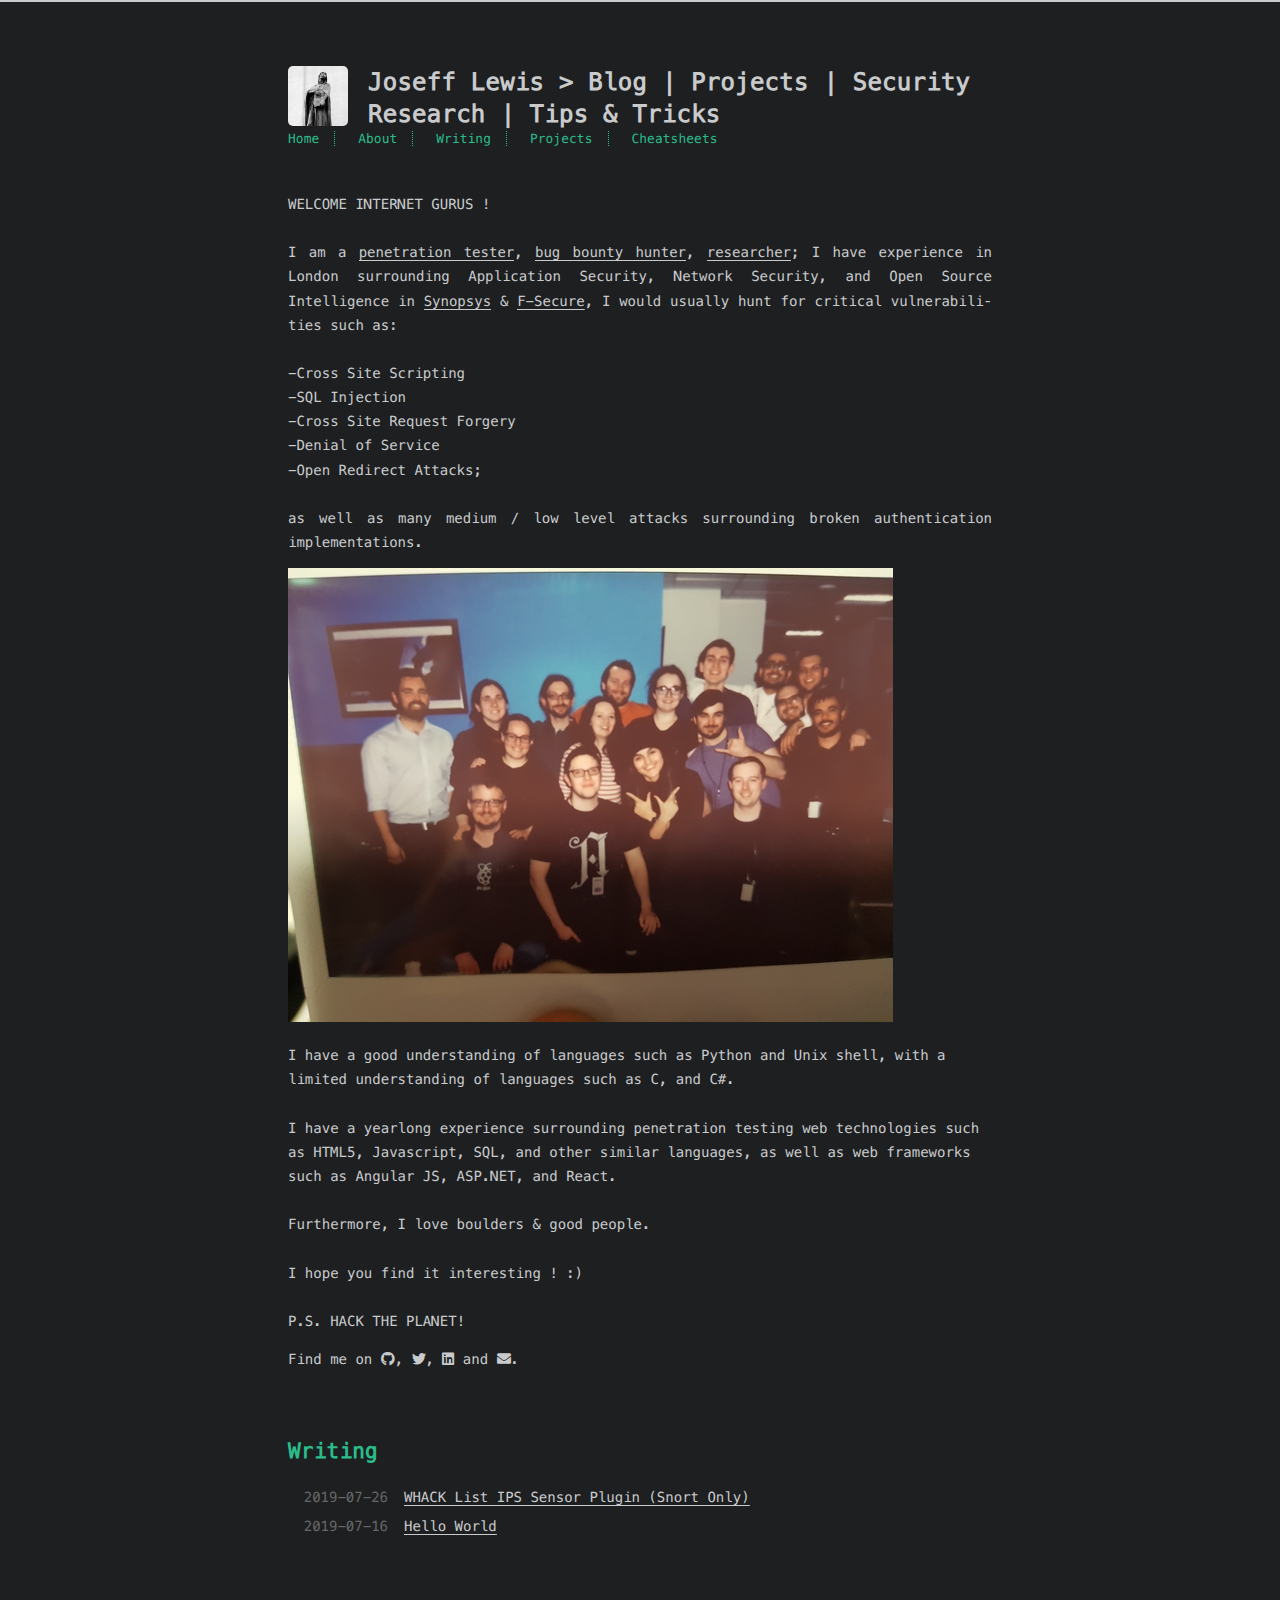
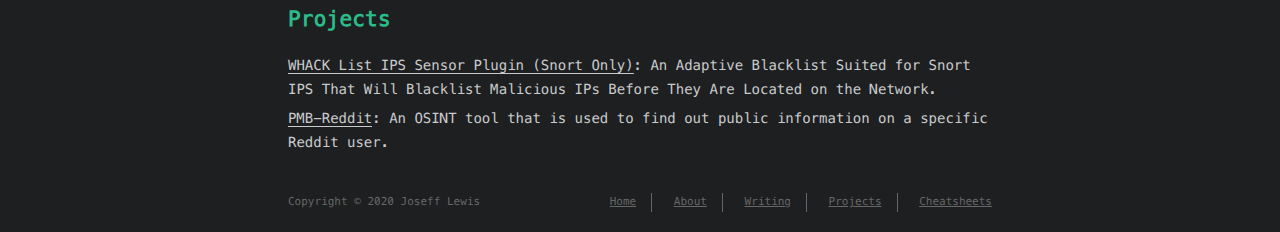
<file: index.html>
<!DOCTYPE html>
<html lang=en>
<head><meta name="generator" content="Hexo 3.9.0">
    <!-- so meta -->
    <meta charset="utf-8">
    <meta http-equiv="X-UA-Compatible" content="IE=edge">
    <meta name="HandheldFriendly" content="True">
    <meta name="viewport" content="width=device-width, initial-scale=1, maximum-scale=1">
    <meta name="description" content="WELCOME INTERNET GURUS !I am a [penetration tester](https://www.linkedin.com/in/joseff-l-447361109/), [bug bounty hunter](https://hackerone.com/myth0s), [researcher](https://github.com/V3ritas1337); I">
<meta property="og:type" content="website">
<meta property="og:title" content="Joseff Lewis &gt; Blog | Projects | Security Research | Tips &amp; Tricks">
<meta property="og:url" content="http://yoursite.com/index.html">
<meta property="og:site_name" content="Joseff Lewis &gt; Blog | Projects | Security Research | Tips &amp; Tricks">
<meta property="og:description" content="WELCOME INTERNET GURUS !I am a [penetration tester](https://www.linkedin.com/in/joseff-l-447361109/), [bug bounty hunter](https://hackerone.com/myth0s), [researcher](https://github.com/V3ritas1337); I">
<meta property="og:locale" content="en">
<meta name="twitter:card" content="summary">
<meta name="twitter:title" content="Joseff Lewis &gt; Blog | Projects | Security Research | Tips &amp; Tricks">
<meta name="twitter:description" content="WELCOME INTERNET GURUS !I am a [penetration tester](https://www.linkedin.com/in/joseff-l-447361109/), [bug bounty hunter](https://hackerone.com/myth0s), [researcher](https://github.com/V3ritas1337); I">
    
    
        
          
              <link rel="shortcut icon" href="/images/favicon.ico">
          
        
        
          
            <link rel="icon" type="image/png" href="/images/favicon-192x192.png" sizes="192x192">
          
        
        
          
            <link rel="apple-touch-icon" sizes="180x180" href="/images/apple-touch-icon.png">
          
        
    
    <!-- title -->
    <title>Joseff Lewis &gt; Blog | Projects | Security Research | Tips &amp; Tricks</title>
    <!-- styles -->
    <link rel="stylesheet" href="/css/style.css">
    <!-- persian styles -->
    
      <link rel="stylesheet" href="/css/rtl.css">
    
    <!-- rss -->
    
    
</head>

<body class="max-width mx-auto px3 ltr">
    
    <div class="content index py4">
        
          <header id="header">
  <a href="/">
  
    
      <div id="logo" style="background-image: url(/images/v3ritas.png);"></div>
    
  
    <div id="title">
      <h1>Joseff Lewis &gt; Blog | Projects | Security Research | Tips &amp; Tricks</h1>
    </div>
  </a>
  <div id="nav">
    <ul>
      <li class="icon">
        <a href="#"><i class="fas fa-bars fa-2x"></i></a>
      </li>
       
        <li><a href="/">Home</a></li>
       
        <li><a href="/about/">About</a></li>
       
        <li><a href="/archives/">Writing</a></li>
       
        <li><a href="/projects/">Projects</a></li>
       
        <li><a href="/cs/">Cheatsheets</a></li>
      
    </ul>
  </div>
</header>

        
        <section id="about">
  
    <p>WELCOME INTERNET GURUS !<br><br>I am a <a href="https://www.linkedin.com/in/joseff-l-447361109/">penetration tester</a>, <a href="https://hackerone.com/myth0s">bug bounty hunter</a>, <a href="https://github.com/V3ritas1337">researcher</a>; I have experience in London surrounding Application Security, Network Security, and Open Source Intelligence in <a href="https://www.synopsys.com/">Synopsys</a> &amp; <a href="www.f-secure.com">F-Secure</a>, I would usually hunt for critical vulnerabilities such as:<br><br> -Cross Site Scripting<br> -SQL Injection<br> -Cross Site Request Forgery<br> -Denial of Service<br> -Open Redirect Attacks;<br><br> as well as many medium / low level attacks surrounding broken authentication implementations. <p><img src="/images/resize.png" alt="Synopsys"></p> I have a good understanding of languages such as Python and Unix shell, with a limited understanding of languages such as C, and C#. <br><br>I have a yearlong experience surrounding penetration testing web technologies such as HTML5, Javascript, SQL, and other similar languages, as well as web frameworks such as Angular JS, ASP.NET, and React. <br><br>Furthermore, I love boulders &amp; good people.<br><br> I hope you find it interesting ! :) <br><br>P.S. HACK THE PLANET!</p>

  
  
    <p>
      Find me on
      
      
      
        
          <a class="icon" target="_blank" href="https://github.com/V3ritas1337">
            <i class="fab fa-github"></i><!--
      ---></a><!--
    ---><!--
    --->, 
        
      
        
          <a class="icon" target="_blank" href="https://twitter.com/v3ritas1337">
            <i class="fab fa-twitter"></i><!--
      ---></a><!--
    ---><!--
    --->, 
        
      
        
          <a class="icon" target="_blank" href="https://www.linkedin.com/in/joseff-l-447361109/">
            <i class="fab fa-linkedin"></i><!--
      ---></a><!--
    ---><!--
    ---> and 
        
      
        
          <a class="icon" target="_blank" href="/verit4s1337@protonmail.com">
            <i class="fas fa-envelope"></i><!--
      ---></a><!--
      ---><!--
    --->.
        
      
    </p>
  
</section>

<section id="writing">
  <span class="h1"><a href="/archives">Writing</a></span>
  
  <ul class="post-list">
    
    
      
    
    
      <li class="post-item">
        
    <div class="meta">
      
        
          <time datetime="2019-07-26T01:15:20.000Z" itemprop="datePublished">2019-07-26</time>
        
      
    </div>


        <span>
    
        <a class="" href="/2019/07/26/WHACK-List-IPS-Sensor-Plugin-Snort-Only/">WHACK List IPS Sensor Plugin (Snort Only)</a>
    


</span>
      </li>
    
      <li class="post-item">
        
    <div class="meta">
      
        
          <time datetime="2019-07-16T03:02:14.432Z" itemprop="datePublished">2019-07-16</time>
        
      
    </div>


        <span>
    
        <a class="" href="/2019/07/16/hello-world/">Hello World</a>
    


</span>
      </li>
    
  </ul>
  
    

  
</section>


<section id="projects">
  <span class="h1"><a href="/projects/">Projects</a></span>
  <ul class="project-list">
    
      <li class="project-item">
        <a href="https://google.co.uk">WHACK List IPS Sensor Plugin (Snort Only)</a>: <p>An Adaptive Blacklist Suited for Snort IPS That Will Blacklist Malicious IPs Before They Are Located on the Network.</p>

      </li>
    
      <li class="project-item">
        <a href="https://google.co.uk">PMB-Reddit</a>: <p>An OSINT tool that is used to find out public information on a specific Reddit user.</p>

      </li>
    
  </ul>
</section>


        
        <footer id="footer">
  <div class="footer-left">
    Copyright &copy; 2020 Joseff Lewis
  </div>
  <div class="footer-right">
    <nav>
      <ul>
         
          <li><a href="/">Home</a></li>
         
          <li><a href="/about/">About</a></li>
         
          <li><a href="/archives/">Writing</a></li>
         
          <li><a href="/projects/">Projects</a></li>
         
          <li><a href="/cs/">Cheatsheets</a></li>
        
      </ul>
    </nav>
  </div>
</footer>

    </div>
    <!-- styles -->
<link rel="stylesheet" href="/lib/font-awesome/css/all.min.css">
<link rel="stylesheet" href="/lib/justified-gallery/css/justifiedGallery.min.css">

    <!-- jquery -->
<script src="/lib/jquery/jquery.min.js"></script>
<script src="/lib/justified-gallery/js/jquery.justifiedGallery.min.js"></script>
<script src="/js/main.js"></script>
<!-- search -->

<!-- Google Analytics -->

<!-- Baidu Analytics -->

<!-- Disqus Comments -->


</body>
</html>
</file>
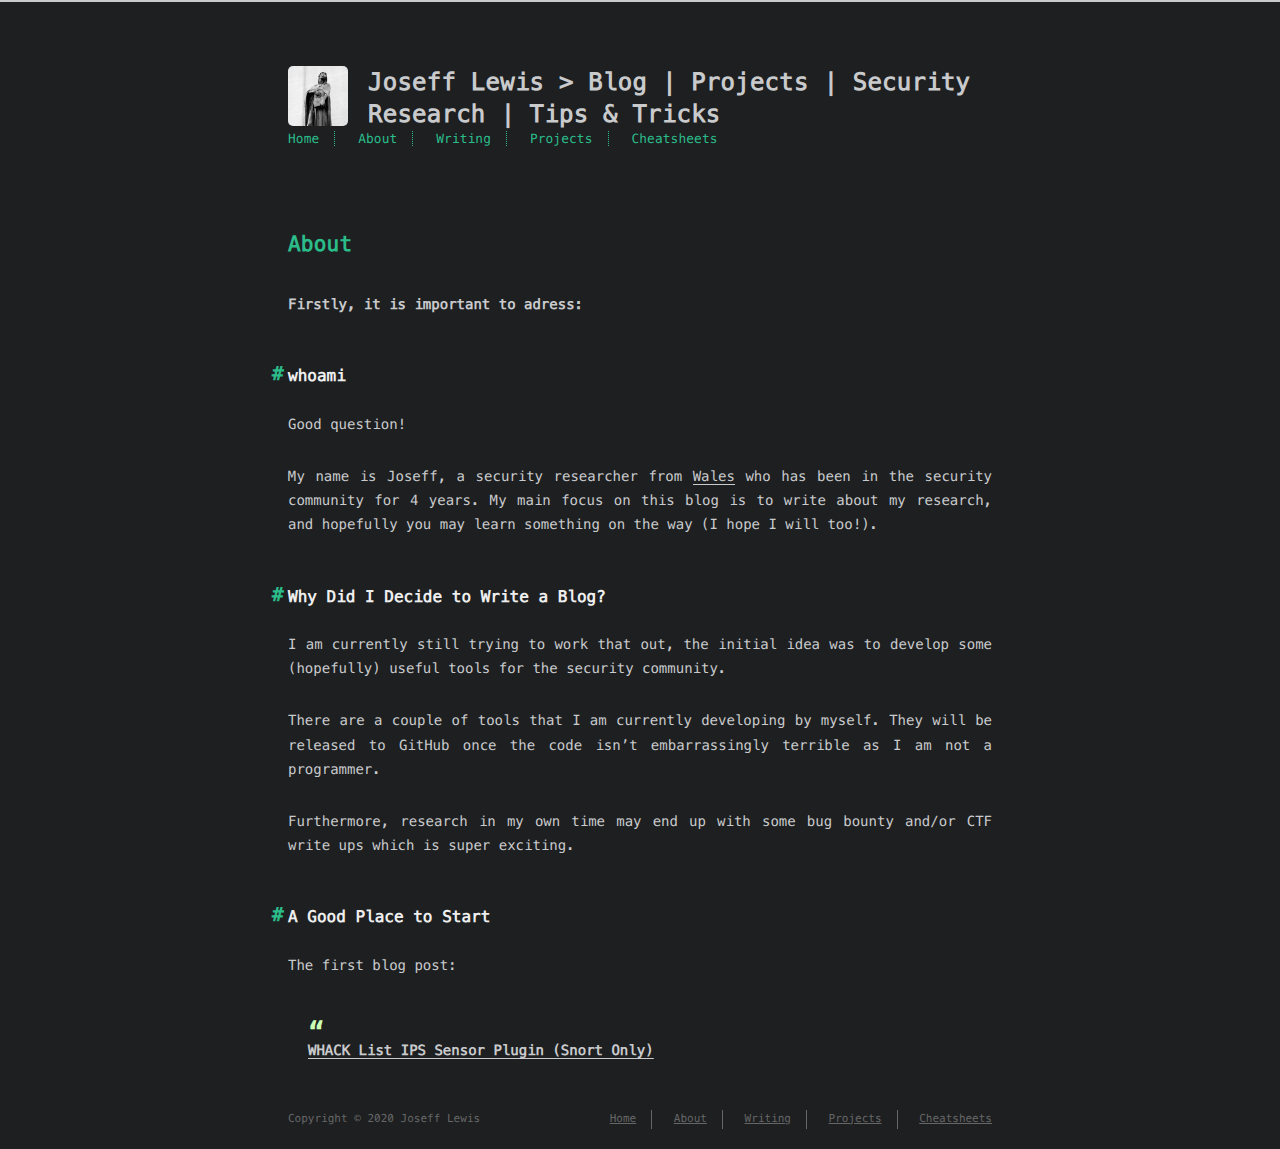
<file: about/index.html>
<!DOCTYPE html>
<html lang=en>
<head><meta name="generator" content="Hexo 3.9.0">
    <!-- so meta -->
    <meta charset="utf-8">
    <meta http-equiv="X-UA-Compatible" content="IE=edge">
    <meta name="HandheldFriendly" content="True">
    <meta name="viewport" content="width=device-width, initial-scale=1, maximum-scale=1">
    <meta name="description" content="AboutFirstly, it is important to adress: whoamiGood question! My name is Joseff, a security researcher from Wales who has been in the security community for 4 years. My main focus on this blog is to w">
<meta property="og:type" content="website">
<meta property="og:title" content="about">
<meta property="og:url" content="http://yoursite.com/about/index.html">
<meta property="og:site_name" content="Joseff Lewis &gt; Blog | Projects | Security Research | Tips &amp; Tricks">
<meta property="og:description" content="AboutFirstly, it is important to adress: whoamiGood question! My name is Joseff, a security researcher from Wales who has been in the security community for 4 years. My main focus on this blog is to w">
<meta property="og:locale" content="en">
<meta property="og:updated_time" content="2020-01-29T16:04:31.114Z">
<meta name="twitter:card" content="summary">
<meta name="twitter:title" content="about">
<meta name="twitter:description" content="AboutFirstly, it is important to adress: whoamiGood question! My name is Joseff, a security researcher from Wales who has been in the security community for 4 years. My main focus on this blog is to w">
    
    
        
          
              <link rel="shortcut icon" href="/images/favicon.ico">
          
        
        
          
            <link rel="icon" type="image/png" href="/images/favicon-192x192.png" sizes="192x192">
          
        
        
          
            <link rel="apple-touch-icon" sizes="180x180" href="/images/apple-touch-icon.png">
          
        
    
    <!-- title -->
    <title>about</title>
    <!-- styles -->
    <link rel="stylesheet" href="/css/style.css">
    <!-- persian styles -->
    
      <link rel="stylesheet" href="/css/rtl.css">
    
    <!-- rss -->
    
    
</head>

<body class="max-width mx-auto px3 ltr">
    
    <div class="content index py4">
        
          <header id="header">
  <a href="/">
  
    
      <div id="logo" style="background-image: url(/images/v3ritas.png);"></div>
    
  
    <div id="title">
      <h1>Joseff Lewis &gt; Blog | Projects | Security Research | Tips &amp; Tricks</h1>
    </div>
  </a>
  <div id="nav">
    <ul>
      <li class="icon">
        <a href="#"><i class="fas fa-bars fa-2x"></i></a>
      </li>
       
        <li><a href="/">Home</a></li>
       
        <li><a href="/about/">About</a></li>
       
        <li><a href="/archives/">Writing</a></li>
       
        <li><a href="/projects/">Projects</a></li>
       
        <li><a href="/cs/">Cheatsheets</a></li>
      
    </ul>
  </div>
</header>

        
        <article class="post" itemscope itemtype="http://schema.org/BlogPosting">
  

  <div class="content" itemprop="articleBody">
      
          <h1 id="About"><a href="#About" class="headerlink" title="About"></a>About</h1><p><strong>Firstly, it is important to adress:</strong></p>
<h2 id="whoami"><a href="#whoami" class="headerlink" title="whoami"></a>whoami</h2><p>Good question!<br></p>
<p>My name is Joseff, a security researcher from <a href="https://www.google.com/maps/place/Wales/@52.4017067,-5.280867,8z/data=!3m1!4b1!4m5!3m4!1s0x486434b66c1c0fed:0x1ebb71bc8aa5e8a2!8m2!3d52.1306607!4d-3.7837117" target="_blank" rel="noopener">Wales</a> who has been in the security community for 4 years. My main focus on this blog is to write about my research, and hopefully you may learn something on the way (I hope I will too!).</p>
<h2 id="Why-Did-I-Decide-to-Write-a-Blog"><a href="#Why-Did-I-Decide-to-Write-a-Blog" class="headerlink" title="Why Did I Decide to Write a Blog?"></a>Why Did I Decide to Write a Blog?</h2><p>I am currently still trying to work that out, the initial idea was to develop some (hopefully) useful tools for the security community. </p>
<p>There are a couple of tools that I am currently developing by myself. They will be released to GitHub once the code isn’t embarrassingly terrible as I am not a programmer.  <br></p>
<p>Furthermore, research in my own time may end up with some bug bounty and/or CTF write ups which is super exciting. </p>
<h2 id="A-Good-Place-to-Start"><a href="#A-Good-Place-to-Start" class="headerlink" title="A Good Place to Start"></a>A Good Place to Start</h2><p>The first blog post:</p>
<blockquote>
<p><a href="https://josefflewis.co.uk/2019/07/26/WHACK-List-IPS-Sensor-Plugin-Snort-Only" target="_blank" rel="noopener">WHACK List IPS Sensor Plugin (Snort Only)</a> </p>
</blockquote>

        
  </div>
</article>

        
        <footer id="footer">
  <div class="footer-left">
    Copyright &copy; 2020 Joseff Lewis
  </div>
  <div class="footer-right">
    <nav>
      <ul>
         
          <li><a href="/">Home</a></li>
         
          <li><a href="/about/">About</a></li>
         
          <li><a href="/archives/">Writing</a></li>
         
          <li><a href="/projects/">Projects</a></li>
         
          <li><a href="/cs/">Cheatsheets</a></li>
        
      </ul>
    </nav>
  </div>
</footer>

    </div>
    <!-- styles -->
<link rel="stylesheet" href="/lib/font-awesome/css/all.min.css">
<link rel="stylesheet" href="/lib/justified-gallery/css/justifiedGallery.min.css">

    <!-- jquery -->
<script src="/lib/jquery/jquery.min.js"></script>
<script src="/lib/justified-gallery/js/jquery.justifiedGallery.min.js"></script>
<script src="/js/main.js"></script>
<!-- search -->

<!-- Google Analytics -->

<!-- Baidu Analytics -->

<!-- Disqus Comments -->


</body>
</html>
</file>
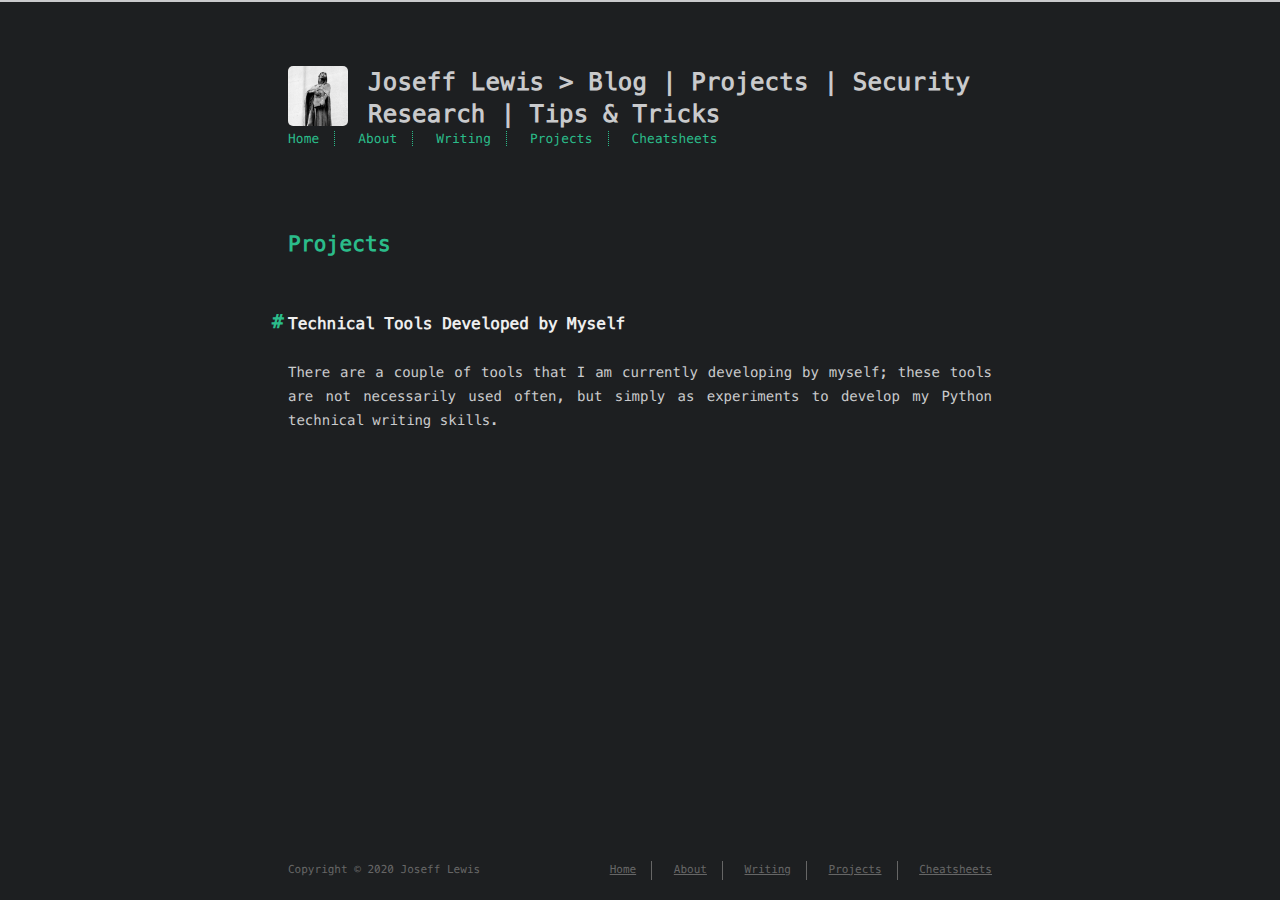
<file: projects/index.html>
<!DOCTYPE html>
<html lang=en>
<head><meta name="generator" content="Hexo 3.9.0">
    <!-- so meta -->
    <meta charset="utf-8">
    <meta http-equiv="X-UA-Compatible" content="IE=edge">
    <meta name="HandheldFriendly" content="True">
    <meta name="viewport" content="width=device-width, initial-scale=1, maximum-scale=1">
    <meta name="description" content="ProjectsTechnical Tools Developed by MyselfThere are a couple of tools that I am currently developing by myself; these tools are not necessarily used often, but simply as experiments to develop my Pyt">
<meta property="og:type" content="website">
<meta property="og:title" content="Projects">
<meta property="og:url" content="http://yoursite.com/projects/index.html">
<meta property="og:site_name" content="Joseff Lewis &gt; Blog | Projects | Security Research | Tips &amp; Tricks">
<meta property="og:description" content="ProjectsTechnical Tools Developed by MyselfThere are a couple of tools that I am currently developing by myself; these tools are not necessarily used often, but simply as experiments to develop my Pyt">
<meta property="og:locale" content="en">
<meta property="og:updated_time" content="2019-07-12T03:22:24.920Z">
<meta name="twitter:card" content="summary">
<meta name="twitter:title" content="Projects">
<meta name="twitter:description" content="ProjectsTechnical Tools Developed by MyselfThere are a couple of tools that I am currently developing by myself; these tools are not necessarily used often, but simply as experiments to develop my Pyt">
    
    
        
          
              <link rel="shortcut icon" href="/images/favicon.ico">
          
        
        
          
            <link rel="icon" type="image/png" href="/images/favicon-192x192.png" sizes="192x192">
          
        
        
          
            <link rel="apple-touch-icon" sizes="180x180" href="/images/apple-touch-icon.png">
          
        
    
    <!-- title -->
    <title>Projects</title>
    <!-- styles -->
    <link rel="stylesheet" href="/css/style.css">
    <!-- persian styles -->
    
      <link rel="stylesheet" href="/css/rtl.css">
    
    <!-- rss -->
    
    
</head>

<body class="max-width mx-auto px3 ltr">
    
    <div class="content index py4">
        
          <header id="header">
  <a href="/">
  
    
      <div id="logo" style="background-image: url(/images/v3ritas.png);"></div>
    
  
    <div id="title">
      <h1>Joseff Lewis &gt; Blog | Projects | Security Research | Tips &amp; Tricks</h1>
    </div>
  </a>
  <div id="nav">
    <ul>
      <li class="icon">
        <a href="#"><i class="fas fa-bars fa-2x"></i></a>
      </li>
       
        <li><a href="/">Home</a></li>
       
        <li><a href="/about/">About</a></li>
       
        <li><a href="/archives/">Writing</a></li>
       
        <li><a href="/projects/">Projects</a></li>
       
        <li><a href="/cs/">Cheatsheets</a></li>
      
    </ul>
  </div>
</header>

        
        <article class="post" itemscope itemtype="http://schema.org/BlogPosting">
  

  <div class="content" itemprop="articleBody">
      
          <h1 id="Projects"><a href="#Projects" class="headerlink" title="Projects"></a>Projects</h1><h2 id="Technical-Tools-Developed-by-Myself"><a href="#Technical-Tools-Developed-by-Myself" class="headerlink" title="Technical Tools Developed by Myself"></a>Technical Tools Developed by Myself</h2><p>There are a couple of tools that I am currently developing by myself; these tools are not necessarily used often, but simply as experiments to develop my Python technical writing skills.<br></p>

        
  </div>
</article>

        
        <footer id="footer">
  <div class="footer-left">
    Copyright &copy; 2020 Joseff Lewis
  </div>
  <div class="footer-right">
    <nav>
      <ul>
         
          <li><a href="/">Home</a></li>
         
          <li><a href="/about/">About</a></li>
         
          <li><a href="/archives/">Writing</a></li>
         
          <li><a href="/projects/">Projects</a></li>
         
          <li><a href="/cs/">Cheatsheets</a></li>
        
      </ul>
    </nav>
  </div>
</footer>

    </div>
    <!-- styles -->
<link rel="stylesheet" href="/lib/font-awesome/css/all.min.css">
<link rel="stylesheet" href="/lib/justified-gallery/css/justifiedGallery.min.css">

    <!-- jquery -->
<script src="/lib/jquery/jquery.min.js"></script>
<script src="/lib/justified-gallery/js/jquery.justifiedGallery.min.js"></script>
<script src="/js/main.js"></script>
<!-- search -->

<!-- Google Analytics -->

<!-- Baidu Analytics -->

<!-- Disqus Comments -->


</body>
</html>
</file>
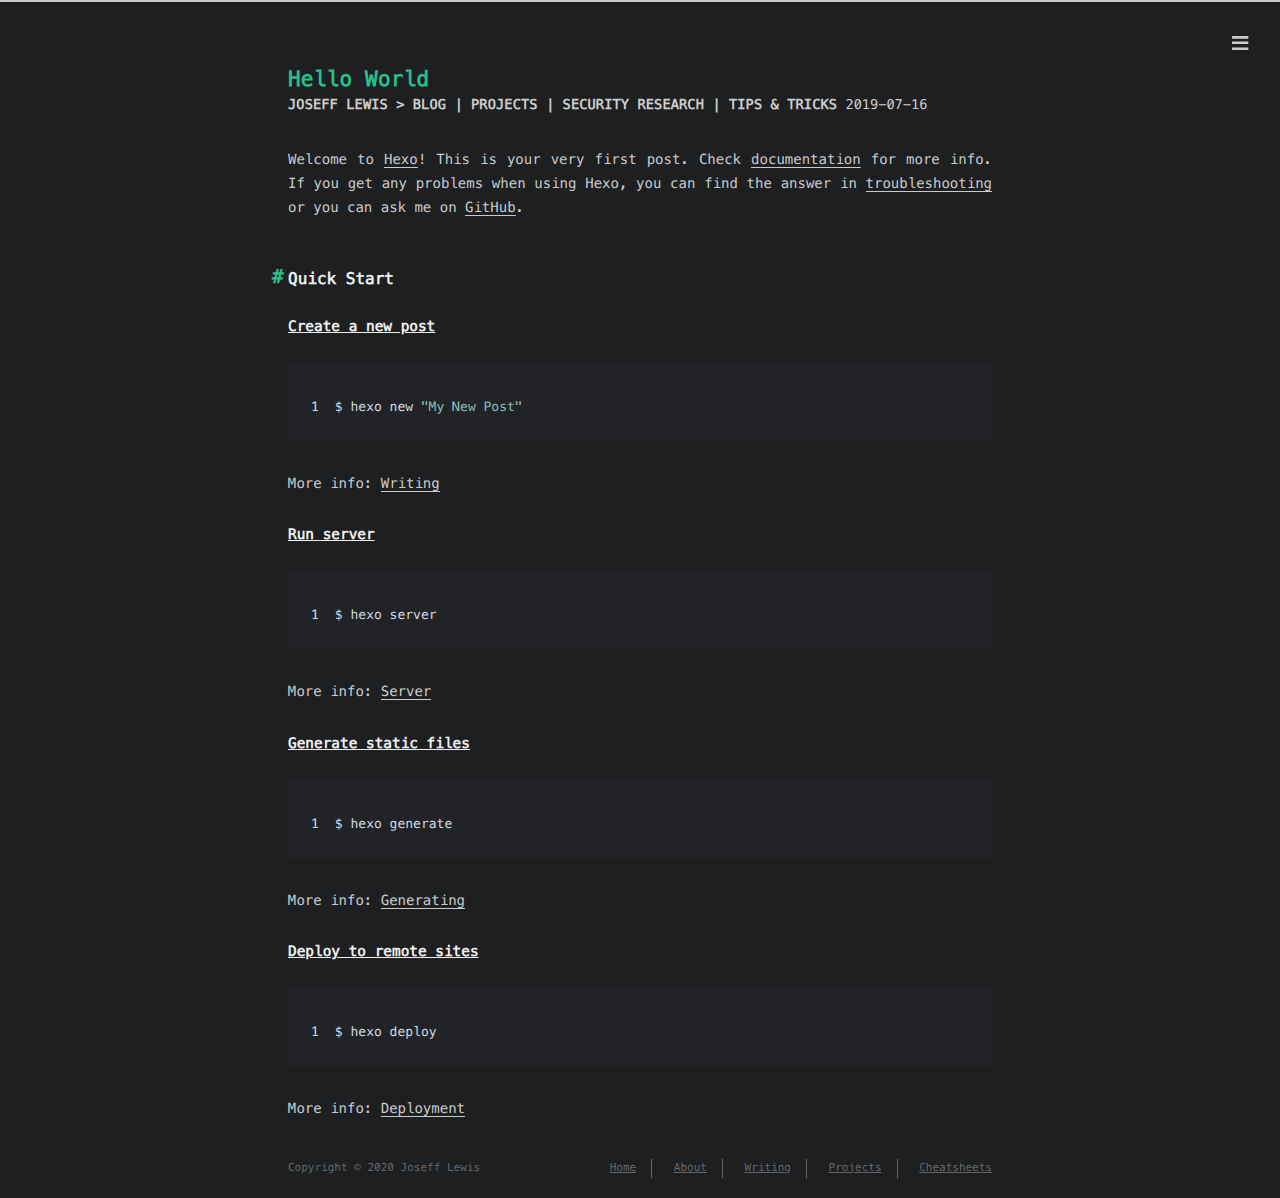
<file: 2019/07/16/hello-world/index.html>
<!DOCTYPE html>
<html lang=en>
<head><meta name="generator" content="Hexo 3.9.0">
    <!-- so meta -->
    <meta charset="utf-8">
    <meta http-equiv="X-UA-Compatible" content="IE=edge">
    <meta name="HandheldFriendly" content="True">
    <meta name="viewport" content="width=device-width, initial-scale=1, maximum-scale=1">
    <meta name="description" content="Welcome to Hexo! This is your very first post. Check documentation for more info. If you get any problems when using Hexo, you can find the answer in troubleshooting or you can ask me on GitHub. Quick">
<meta property="og:type" content="article">
<meta property="og:title" content="Hello World">
<meta property="og:url" content="http://yoursite.com/2019/07/16/hello-world/index.html">
<meta property="og:site_name" content="Joseff Lewis &gt; Blog | Projects | Security Research | Tips &amp; Tricks">
<meta property="og:description" content="Welcome to Hexo! This is your very first post. Check documentation for more info. If you get any problems when using Hexo, you can find the answer in troubleshooting or you can ask me on GitHub. Quick">
<meta property="og:locale" content="en">
<meta property="og:updated_time" content="2019-07-11T19:14:54.193Z">
<meta name="twitter:card" content="summary">
<meta name="twitter:title" content="Hello World">
<meta name="twitter:description" content="Welcome to Hexo! This is your very first post. Check documentation for more info. If you get any problems when using Hexo, you can find the answer in troubleshooting or you can ask me on GitHub. Quick">
    
    
        
          
              <link rel="shortcut icon" href="/images/favicon.ico">
          
        
        
          
            <link rel="icon" type="image/png" href="/images/favicon-192x192.png" sizes="192x192">
          
        
        
          
            <link rel="apple-touch-icon" sizes="180x180" href="/images/apple-touch-icon.png">
          
        
    
    <!-- title -->
    <title>Hello World</title>
    <!-- styles -->
    <link rel="stylesheet" href="/css/style.css">
    <!-- persian styles -->
    
      <link rel="stylesheet" href="/css/rtl.css">
    
    <!-- rss -->
    
    
</head>

<body class="max-width mx-auto px3 ltr">
    
      <div id="header-post">
  <a id="menu-icon" href="#"><i class="fas fa-bars fa-lg"></i></a>
  <a id="menu-icon-tablet" href="#"><i class="fas fa-bars fa-lg"></i></a>
  <a id="top-icon-tablet" href="#" onclick="$('html, body').animate({ scrollTop: 0 }, 'fast');" style="display:none;"><i class="fas fa-chevron-up fa-lg"></i></a>
  <span id="menu">
    <span id="nav">
      <ul>
         
          <li><a href="/">Home</a></li>
         
          <li><a href="/about/">About</a></li>
         
          <li><a href="/archives/">Writing</a></li>
         
          <li><a href="/projects/">Projects</a></li>
         
          <li><a href="/cs/">Cheatsheets</a></li>
        
      </ul>
    </span>
    <br/>
    <span id="actions">
      <ul>
        
        <li><a class="icon" href="/2019/07/26/WHACK-List-IPS-Sensor-Plugin-Snort-Only/"><i class="fas fa-chevron-left" aria-hidden="true" onmouseover="$('#i-prev').toggle();" onmouseout="$('#i-prev').toggle();"></i></a></li>
        
        
        <li><a class="icon" href="#" onclick="$('html, body').animate({ scrollTop: 0 }, 'fast');"><i class="fas fa-chevron-up" aria-hidden="true" onmouseover="$('#i-top').toggle();" onmouseout="$('#i-top').toggle();"></i></a></li>
        <li><a class="icon" href="#"><i class="fas fa-share-alt" aria-hidden="true" onmouseover="$('#i-share').toggle();" onmouseout="$('#i-share').toggle();" onclick="$('#share').toggle();return false;"></i></a></li>
      </ul>
      <span id="i-prev" class="info" style="display:none;">Previous post</span>
      <span id="i-next" class="info" style="display:none;">Next post</span>
      <span id="i-top" class="info" style="display:none;">Back to top</span>
      <span id="i-share" class="info" style="display:none;">Share post</span>
    </span>
    <br/>
    <div id="share" style="display: none">
      <ul>
  <li><a class="icon" href="http://www.facebook.com/sharer.php?u=http://yoursite.com/2019/07/16/hello-world/"><i class="fab fa-facebook " aria-hidden="true"></i></a></li>
  <li><a class="icon" href="https://twitter.com/share?url=http://yoursite.com/2019/07/16/hello-world/&text=Hello World"><i class="fab fa-twitter " aria-hidden="true"></i></a></li>
  <li><a class="icon" href="http://www.linkedin.com/shareArticle?url=http://yoursite.com/2019/07/16/hello-world/&title=Hello World"><i class="fab fa-linkedin " aria-hidden="true"></i></a></li>
  <li><a class="icon" href="https://pinterest.com/pin/create/bookmarklet/?url=http://yoursite.com/2019/07/16/hello-world/&is_video=false&description=Hello World"><i class="fab fa-pinterest " aria-hidden="true"></i></a></li>
  <li><a class="icon" href="mailto:?subject=Hello World&body=Check out this article: http://yoursite.com/2019/07/16/hello-world/"><i class="fas fa-envelope " aria-hidden="true"></i></a></li>
  <li><a class="icon" href="https://getpocket.com/save?url=http://yoursite.com/2019/07/16/hello-world/&title=Hello World"><i class="fab fa-get-pocket " aria-hidden="true"></i></a></li>
  <li><a class="icon" href="http://reddit.com/submit?url=http://yoursite.com/2019/07/16/hello-world/&title=Hello World"><i class="fab fa-reddit " aria-hidden="true"></i></a></li>
  <li><a class="icon" href="http://www.stumbleupon.com/submit?url=http://yoursite.com/2019/07/16/hello-world/&title=Hello World"><i class="fab fa-stumbleupon " aria-hidden="true"></i></a></li>
  <li><a class="icon" href="http://digg.com/submit?url=http://yoursite.com/2019/07/16/hello-world/&title=Hello World"><i class="fab fa-digg " aria-hidden="true"></i></a></li>
  <li><a class="icon" href="http://www.tumblr.com/share/link?url=http://yoursite.com/2019/07/16/hello-world/&name=Hello World&description="><i class="fab fa-tumblr " aria-hidden="true"></i></a></li>
</ul>

    </div>
    <div id="toc">
      <ol class="toc"><li class="toc-item toc-level-2"><a class="toc-link" href="#Quick-Start"><span class="toc-number">1.</span> <span class="toc-text">Quick Start</span></a><ol class="toc-child"><li class="toc-item toc-level-3"><a class="toc-link" href="#Create-a-new-post"><span class="toc-number">1.1.</span> <span class="toc-text">Create a new post</span></a></li><li class="toc-item toc-level-3"><a class="toc-link" href="#Run-server"><span class="toc-number">1.2.</span> <span class="toc-text">Run server</span></a></li><li class="toc-item toc-level-3"><a class="toc-link" href="#Generate-static-files"><span class="toc-number">1.3.</span> <span class="toc-text">Generate static files</span></a></li><li class="toc-item toc-level-3"><a class="toc-link" href="#Deploy-to-remote-sites"><span class="toc-number">1.4.</span> <span class="toc-text">Deploy to remote sites</span></a></li></ol></li></ol>
    </div>
  </span>
</div>

    
    <div class="content index py4">
        
        <article class="post" itemscope itemtype="http://schema.org/BlogPosting">
  <header>
    
    <h1 class="posttitle" itemprop="name headline">
        Hello World
    </h1>



    <div class="meta">
      <span class="author" itemprop="author" itemscope itemtype="http://schema.org/Person">
        <span itemprop="name">Joseff Lewis > Blog | Projects | Security Research | Tips & Tricks</span>
      </span>
      
    <div class="postdate">
      
        <time datetime="2019-07-16T03:02:14.432Z" itemprop="datePublished">2019-07-16</time>
        
      
    </div>


      

      

    </div>
  </header>
  

  <div class="content" itemprop="articleBody">
    <p>Welcome to <a href="https://hexo.io/" target="_blank" rel="noopener">Hexo</a>! This is your very first post. Check <a href="https://hexo.io/docs/" target="_blank" rel="noopener">documentation</a> for more info. If you get any problems when using Hexo, you can find the answer in <a href="https://hexo.io/docs/troubleshooting.html" target="_blank" rel="noopener">troubleshooting</a> or you can ask me on <a href="https://github.com/hexojs/hexo/issues" target="_blank" rel="noopener">GitHub</a>.</p>
<h2 id="Quick-Start"><a href="#Quick-Start" class="headerlink" title="Quick Start"></a>Quick Start</h2><h3 id="Create-a-new-post"><a href="#Create-a-new-post" class="headerlink" title="Create a new post"></a>Create a new post</h3><figure class="highlight bash"><table><tr><td class="gutter"><pre><span class="line">1</span><br></pre></td><td class="code"><pre><span class="line">$ hexo new <span class="string">"My New Post"</span></span><br></pre></td></tr></table></figure>

<p>More info: <a href="https://hexo.io/docs/writing.html" target="_blank" rel="noopener">Writing</a></p>
<h3 id="Run-server"><a href="#Run-server" class="headerlink" title="Run server"></a>Run server</h3><figure class="highlight bash"><table><tr><td class="gutter"><pre><span class="line">1</span><br></pre></td><td class="code"><pre><span class="line">$ hexo server</span><br></pre></td></tr></table></figure>

<p>More info: <a href="https://hexo.io/docs/server.html" target="_blank" rel="noopener">Server</a></p>
<h3 id="Generate-static-files"><a href="#Generate-static-files" class="headerlink" title="Generate static files"></a>Generate static files</h3><figure class="highlight bash"><table><tr><td class="gutter"><pre><span class="line">1</span><br></pre></td><td class="code"><pre><span class="line">$ hexo generate</span><br></pre></td></tr></table></figure>

<p>More info: <a href="https://hexo.io/docs/generating.html" target="_blank" rel="noopener">Generating</a></p>
<h3 id="Deploy-to-remote-sites"><a href="#Deploy-to-remote-sites" class="headerlink" title="Deploy to remote sites"></a>Deploy to remote sites</h3><figure class="highlight bash"><table><tr><td class="gutter"><pre><span class="line">1</span><br></pre></td><td class="code"><pre><span class="line">$ hexo deploy</span><br></pre></td></tr></table></figure>

<p>More info: <a href="https://hexo.io/docs/deployment.html" target="_blank" rel="noopener">Deployment</a></p>

  </div>
</article>



        
          <div id="footer-post-container">
  <div id="footer-post">

    <div id="nav-footer" style="display: none">
      <ul>
         
          <li><a href="/">Home</a></li>
         
          <li><a href="/about/">About</a></li>
         
          <li><a href="/archives/">Writing</a></li>
         
          <li><a href="/projects/">Projects</a></li>
         
          <li><a href="/cs/">Cheatsheets</a></li>
        
      </ul>
    </div>

    <div id="toc-footer" style="display: none">
      <ol class="toc"><li class="toc-item toc-level-2"><a class="toc-link" href="#Quick-Start"><span class="toc-number">1.</span> <span class="toc-text">Quick Start</span></a><ol class="toc-child"><li class="toc-item toc-level-3"><a class="toc-link" href="#Create-a-new-post"><span class="toc-number">1.1.</span> <span class="toc-text">Create a new post</span></a></li><li class="toc-item toc-level-3"><a class="toc-link" href="#Run-server"><span class="toc-number">1.2.</span> <span class="toc-text">Run server</span></a></li><li class="toc-item toc-level-3"><a class="toc-link" href="#Generate-static-files"><span class="toc-number">1.3.</span> <span class="toc-text">Generate static files</span></a></li><li class="toc-item toc-level-3"><a class="toc-link" href="#Deploy-to-remote-sites"><span class="toc-number">1.4.</span> <span class="toc-text">Deploy to remote sites</span></a></li></ol></li></ol>
    </div>

    <div id="share-footer" style="display: none">
      <ul>
  <li><a class="icon" href="http://www.facebook.com/sharer.php?u=http://yoursite.com/2019/07/16/hello-world/"><i class="fab fa-facebook fa-lg" aria-hidden="true"></i></a></li>
  <li><a class="icon" href="https://twitter.com/share?url=http://yoursite.com/2019/07/16/hello-world/&text=Hello World"><i class="fab fa-twitter fa-lg" aria-hidden="true"></i></a></li>
  <li><a class="icon" href="http://www.linkedin.com/shareArticle?url=http://yoursite.com/2019/07/16/hello-world/&title=Hello World"><i class="fab fa-linkedin fa-lg" aria-hidden="true"></i></a></li>
  <li><a class="icon" href="https://pinterest.com/pin/create/bookmarklet/?url=http://yoursite.com/2019/07/16/hello-world/&is_video=false&description=Hello World"><i class="fab fa-pinterest fa-lg" aria-hidden="true"></i></a></li>
  <li><a class="icon" href="mailto:?subject=Hello World&body=Check out this article: http://yoursite.com/2019/07/16/hello-world/"><i class="fas fa-envelope fa-lg" aria-hidden="true"></i></a></li>
  <li><a class="icon" href="https://getpocket.com/save?url=http://yoursite.com/2019/07/16/hello-world/&title=Hello World"><i class="fab fa-get-pocket fa-lg" aria-hidden="true"></i></a></li>
  <li><a class="icon" href="http://reddit.com/submit?url=http://yoursite.com/2019/07/16/hello-world/&title=Hello World"><i class="fab fa-reddit fa-lg" aria-hidden="true"></i></a></li>
  <li><a class="icon" href="http://www.stumbleupon.com/submit?url=http://yoursite.com/2019/07/16/hello-world/&title=Hello World"><i class="fab fa-stumbleupon fa-lg" aria-hidden="true"></i></a></li>
  <li><a class="icon" href="http://digg.com/submit?url=http://yoursite.com/2019/07/16/hello-world/&title=Hello World"><i class="fab fa-digg fa-lg" aria-hidden="true"></i></a></li>
  <li><a class="icon" href="http://www.tumblr.com/share/link?url=http://yoursite.com/2019/07/16/hello-world/&name=Hello World&description="><i class="fab fa-tumblr fa-lg" aria-hidden="true"></i></a></li>
</ul>

    </div>

    <div id="actions-footer">
        <a id="menu" class="icon" href="#" onclick="$('#nav-footer').toggle();return false;"><i class="fas fa-bars fa-lg" aria-hidden="true"></i> Menu</a>
        <a id="toc" class="icon" href="#" onclick="$('#toc-footer').toggle();return false;"><i class="fas fa-list fa-lg" aria-hidden="true"></i> TOC</a>
        <a id="share" class="icon" href="#" onclick="$('#share-footer').toggle();return false;"><i class="fas fa-share-alt fa-lg" aria-hidden="true"></i> Share</a>
        <a id="top" style="display:none" class="icon" href="#" onclick="$('html, body').animate({ scrollTop: 0 }, 'fast');"><i class="fas fa-chevron-up fa-lg" aria-hidden="true"></i> Top</a>
    </div>

  </div>
</div>

        
        <footer id="footer">
  <div class="footer-left">
    Copyright &copy; 2020 Joseff Lewis
  </div>
  <div class="footer-right">
    <nav>
      <ul>
         
          <li><a href="/">Home</a></li>
         
          <li><a href="/about/">About</a></li>
         
          <li><a href="/archives/">Writing</a></li>
         
          <li><a href="/projects/">Projects</a></li>
         
          <li><a href="/cs/">Cheatsheets</a></li>
        
      </ul>
    </nav>
  </div>
</footer>

    </div>
    <!-- styles -->
<link rel="stylesheet" href="/lib/font-awesome/css/all.min.css">
<link rel="stylesheet" href="/lib/justified-gallery/css/justifiedGallery.min.css">

    <!-- jquery -->
<script src="/lib/jquery/jquery.min.js"></script>
<script src="/lib/justified-gallery/js/jquery.justifiedGallery.min.js"></script>
<script src="/js/main.js"></script>
<!-- search -->

<!-- Google Analytics -->

<!-- Baidu Analytics -->

<!-- Disqus Comments -->


</body>
</html>
</file>
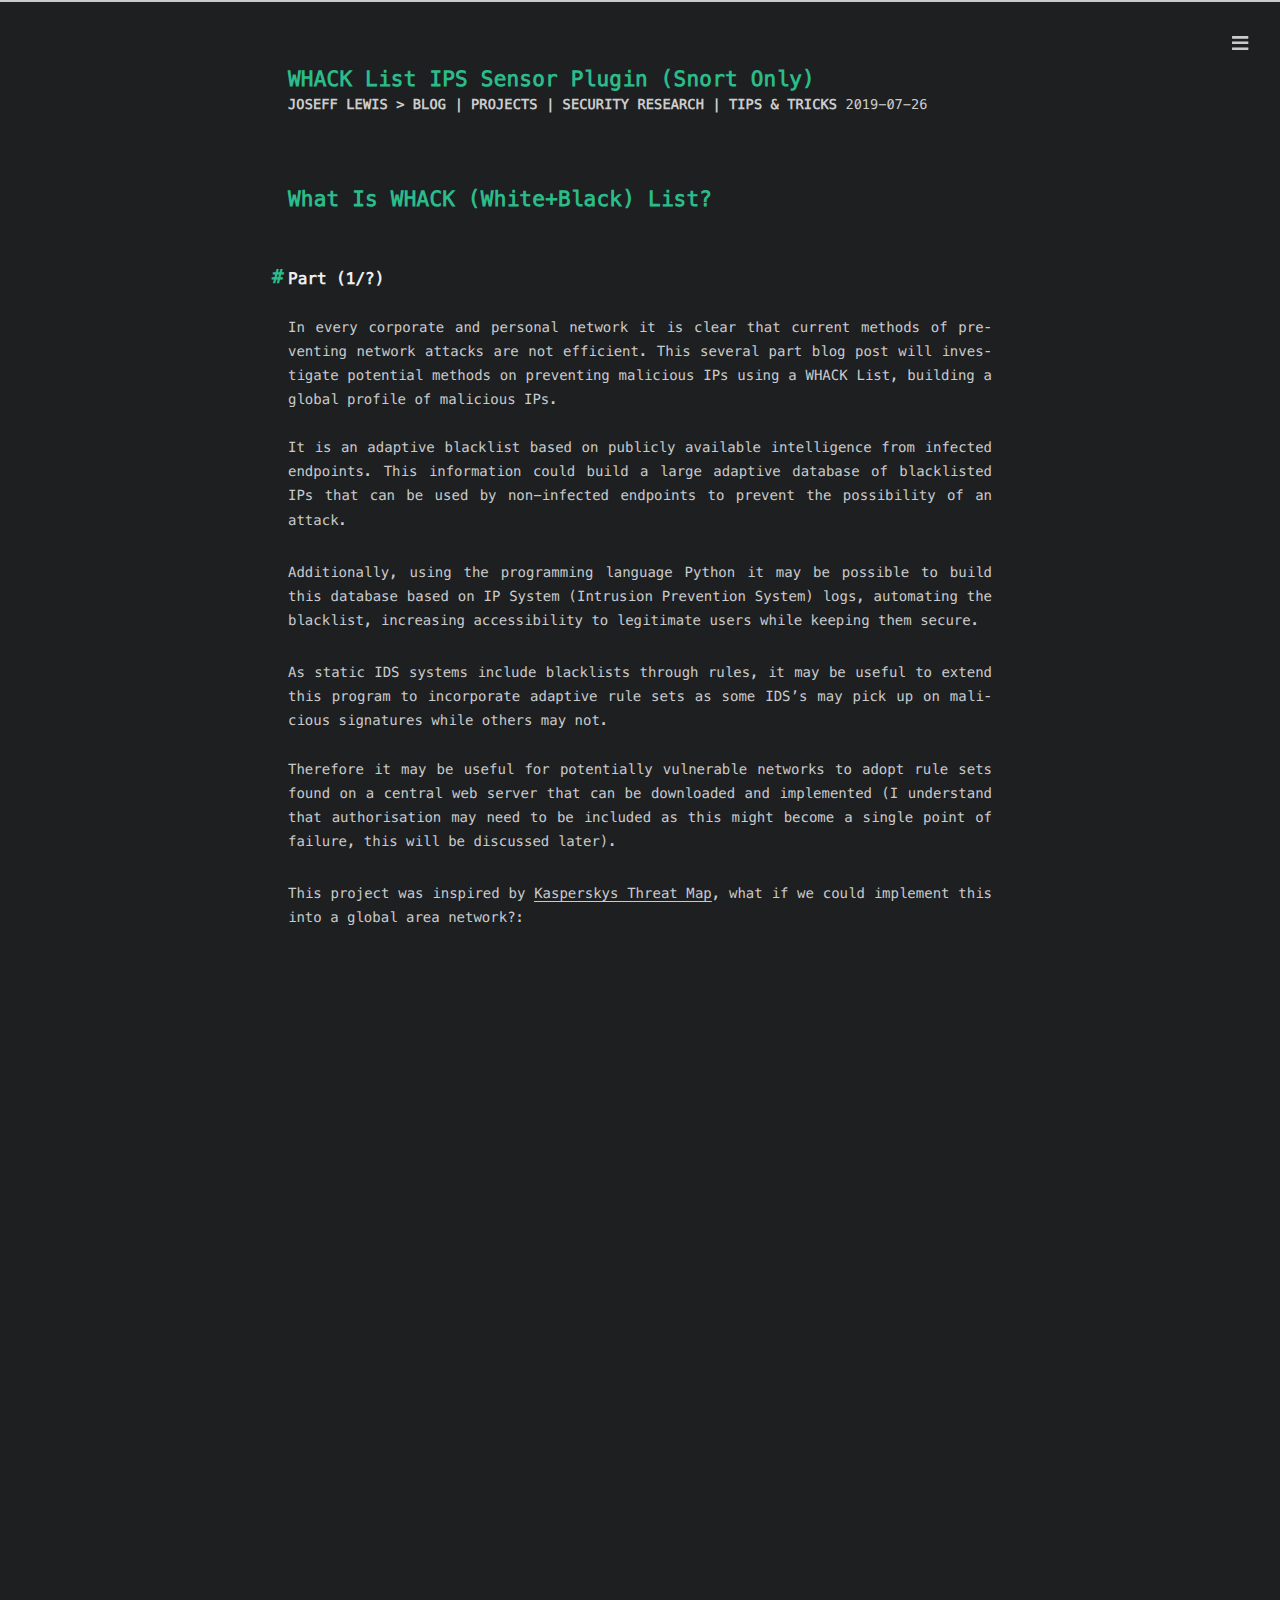
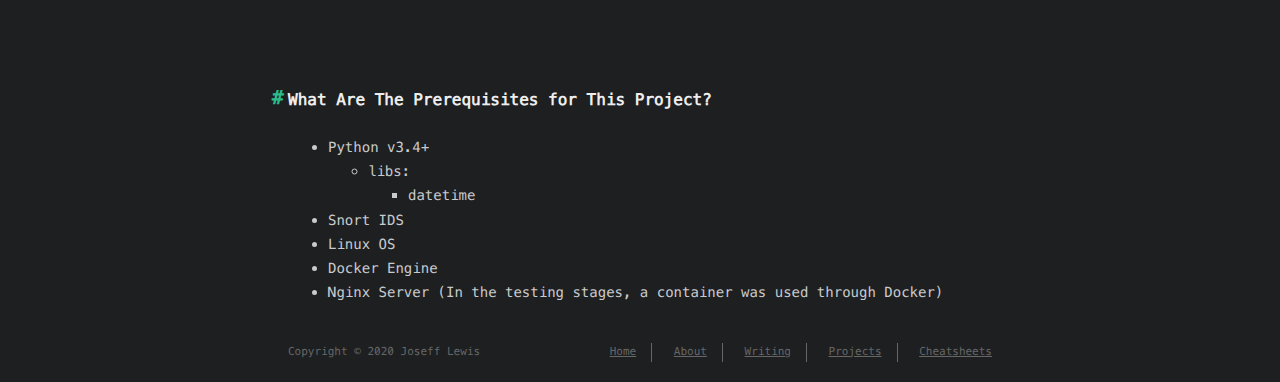
<file: 2019/07/26/WHACK-List-IPS-Sensor-Plugin-Snort-Only/index.html>
<!DOCTYPE html>
<html lang=en>
<head><meta name="generator" content="Hexo 3.9.0">
    <!-- so meta -->
    <meta charset="utf-8">
    <meta http-equiv="X-UA-Compatible" content="IE=edge">
    <meta name="HandheldFriendly" content="True">
    <meta name="viewport" content="width=device-width, initial-scale=1, maximum-scale=1">
    <meta name="description" content="What Is WHACK (White+Black) List?Part (1/?)In every corporate and personal network it is clear that current methods of preventing network attacks are not efficient. This several part blog post will in">
<meta property="og:type" content="article">
<meta property="og:title" content="WHACK List IPS Sensor Plugin (Snort Only)">
<meta property="og:url" content="http://yoursite.com/2019/07/26/WHACK-List-IPS-Sensor-Plugin-Snort-Only/index.html">
<meta property="og:site_name" content="Joseff Lewis &gt; Blog | Projects | Security Research | Tips &amp; Tricks">
<meta property="og:description" content="What Is WHACK (White+Black) List?Part (1/?)In every corporate and personal network it is clear that current methods of preventing network attacks are not efficient. This several part blog post will in">
<meta property="og:locale" content="en">
<meta property="og:updated_time" content="2020-01-30T07:30:12.576Z">
<meta name="twitter:card" content="summary">
<meta name="twitter:title" content="WHACK List IPS Sensor Plugin (Snort Only)">
<meta name="twitter:description" content="What Is WHACK (White+Black) List?Part (1/?)In every corporate and personal network it is clear that current methods of preventing network attacks are not efficient. This several part blog post will in">
    
    
        
          
              <link rel="shortcut icon" href="/images/favicon.ico">
          
        
        
          
            <link rel="icon" type="image/png" href="/images/favicon-192x192.png" sizes="192x192">
          
        
        
          
            <link rel="apple-touch-icon" sizes="180x180" href="/images/apple-touch-icon.png">
          
        
    
    <!-- title -->
    <title>WHACK List IPS Sensor Plugin (Snort Only)</title>
    <!-- styles -->
    <link rel="stylesheet" href="/css/style.css">
    <!-- persian styles -->
    
      <link rel="stylesheet" href="/css/rtl.css">
    
    <!-- rss -->
    
    
</head>

<body class="max-width mx-auto px3 ltr">
    
      <div id="header-post">
  <a id="menu-icon" href="#"><i class="fas fa-bars fa-lg"></i></a>
  <a id="menu-icon-tablet" href="#"><i class="fas fa-bars fa-lg"></i></a>
  <a id="top-icon-tablet" href="#" onclick="$('html, body').animate({ scrollTop: 0 }, 'fast');" style="display:none;"><i class="fas fa-chevron-up fa-lg"></i></a>
  <span id="menu">
    <span id="nav">
      <ul>
         
          <li><a href="/">Home</a></li>
         
          <li><a href="/about/">About</a></li>
         
          <li><a href="/archives/">Writing</a></li>
         
          <li><a href="/projects/">Projects</a></li>
         
          <li><a href="/cs/">Cheatsheets</a></li>
        
      </ul>
    </span>
    <br/>
    <span id="actions">
      <ul>
        
        
        <li><a class="icon" href="/2019/07/16/hello-world/"><i class="fas fa-chevron-right" aria-hidden="true" onmouseover="$('#i-next').toggle();" onmouseout="$('#i-next').toggle();"></i></a></li>
        
        <li><a class="icon" href="#" onclick="$('html, body').animate({ scrollTop: 0 }, 'fast');"><i class="fas fa-chevron-up" aria-hidden="true" onmouseover="$('#i-top').toggle();" onmouseout="$('#i-top').toggle();"></i></a></li>
        <li><a class="icon" href="#"><i class="fas fa-share-alt" aria-hidden="true" onmouseover="$('#i-share').toggle();" onmouseout="$('#i-share').toggle();" onclick="$('#share').toggle();return false;"></i></a></li>
      </ul>
      <span id="i-prev" class="info" style="display:none;">Previous post</span>
      <span id="i-next" class="info" style="display:none;">Next post</span>
      <span id="i-top" class="info" style="display:none;">Back to top</span>
      <span id="i-share" class="info" style="display:none;">Share post</span>
    </span>
    <br/>
    <div id="share" style="display: none">
      <ul>
  <li><a class="icon" href="http://www.facebook.com/sharer.php?u=http://yoursite.com/2019/07/26/WHACK-List-IPS-Sensor-Plugin-Snort-Only/"><i class="fab fa-facebook " aria-hidden="true"></i></a></li>
  <li><a class="icon" href="https://twitter.com/share?url=http://yoursite.com/2019/07/26/WHACK-List-IPS-Sensor-Plugin-Snort-Only/&text=WHACK List IPS Sensor Plugin (Snort Only)"><i class="fab fa-twitter " aria-hidden="true"></i></a></li>
  <li><a class="icon" href="http://www.linkedin.com/shareArticle?url=http://yoursite.com/2019/07/26/WHACK-List-IPS-Sensor-Plugin-Snort-Only/&title=WHACK List IPS Sensor Plugin (Snort Only)"><i class="fab fa-linkedin " aria-hidden="true"></i></a></li>
  <li><a class="icon" href="https://pinterest.com/pin/create/bookmarklet/?url=http://yoursite.com/2019/07/26/WHACK-List-IPS-Sensor-Plugin-Snort-Only/&is_video=false&description=WHACK List IPS Sensor Plugin (Snort Only)"><i class="fab fa-pinterest " aria-hidden="true"></i></a></li>
  <li><a class="icon" href="mailto:?subject=WHACK List IPS Sensor Plugin (Snort Only)&body=Check out this article: http://yoursite.com/2019/07/26/WHACK-List-IPS-Sensor-Plugin-Snort-Only/"><i class="fas fa-envelope " aria-hidden="true"></i></a></li>
  <li><a class="icon" href="https://getpocket.com/save?url=http://yoursite.com/2019/07/26/WHACK-List-IPS-Sensor-Plugin-Snort-Only/&title=WHACK List IPS Sensor Plugin (Snort Only)"><i class="fab fa-get-pocket " aria-hidden="true"></i></a></li>
  <li><a class="icon" href="http://reddit.com/submit?url=http://yoursite.com/2019/07/26/WHACK-List-IPS-Sensor-Plugin-Snort-Only/&title=WHACK List IPS Sensor Plugin (Snort Only)"><i class="fab fa-reddit " aria-hidden="true"></i></a></li>
  <li><a class="icon" href="http://www.stumbleupon.com/submit?url=http://yoursite.com/2019/07/26/WHACK-List-IPS-Sensor-Plugin-Snort-Only/&title=WHACK List IPS Sensor Plugin (Snort Only)"><i class="fab fa-stumbleupon " aria-hidden="true"></i></a></li>
  <li><a class="icon" href="http://digg.com/submit?url=http://yoursite.com/2019/07/26/WHACK-List-IPS-Sensor-Plugin-Snort-Only/&title=WHACK List IPS Sensor Plugin (Snort Only)"><i class="fab fa-digg " aria-hidden="true"></i></a></li>
  <li><a class="icon" href="http://www.tumblr.com/share/link?url=http://yoursite.com/2019/07/26/WHACK-List-IPS-Sensor-Plugin-Snort-Only/&name=WHACK List IPS Sensor Plugin (Snort Only)&description="><i class="fab fa-tumblr " aria-hidden="true"></i></a></li>
</ul>

    </div>
    <div id="toc">
      <ol class="toc"><li class="toc-item toc-level-1"><a class="toc-link" href="#What-Is-WHACK-White-Black-List"><span class="toc-number">1.</span> <span class="toc-text">What Is WHACK (White+Black) List?</span></a><ol class="toc-child"><li class="toc-item toc-level-2"><a class="toc-link" href="#Part-1"><span class="toc-number">1.1.</span> <span class="toc-text">Part (1/?)</span></a></li><li class="toc-item toc-level-2"><a class="toc-link" href="#What-Are-The-Prerequisites-for-This-Project"><span class="toc-number">1.2.</span> <span class="toc-text">What Are The Prerequisites for This Project?</span></a></li></ol></li></ol>
    </div>
  </span>
</div>

    
    <div class="content index py4">
        
        <article class="post" itemscope itemtype="http://schema.org/BlogPosting">
  <header>
    
    <h1 class="posttitle" itemprop="name headline">
        WHACK List IPS Sensor Plugin (Snort Only)
    </h1>



    <div class="meta">
      <span class="author" itemprop="author" itemscope itemtype="http://schema.org/Person">
        <span itemprop="name">Joseff Lewis > Blog | Projects | Security Research | Tips & Tricks</span>
      </span>
      
    <div class="postdate">
      
        <time datetime="2019-07-26T01:15:20.000Z" itemprop="datePublished">2019-07-26</time>
        
      
    </div>


      

      

    </div>
  </header>
  

  <div class="content" itemprop="articleBody">
    <h1 id="What-Is-WHACK-White-Black-List"><a href="#What-Is-WHACK-White-Black-List" class="headerlink" title="What Is WHACK (White+Black) List?"></a>What Is WHACK (White+Black) List?</h1><h2 id="Part-1"><a href="#Part-1" class="headerlink" title="Part (1/?)"></a>Part (1/?)</h2><p>In every corporate and personal network it is clear that current methods of preventing network attacks are not efficient. This several part blog post will investigate potential methods on preventing malicious IPs using a WHACK List, building a global profile of malicious IPs.<br><br> It is an adaptive blacklist based on publicly available intelligence from infected endpoints. This information could build a large adaptive database of blacklisted IPs that can be used by non-infected endpoints to prevent the possibility of an attack.<br> </p>
<p>Additionally, using the programming language Python it may be possible to build this database based on IP System (Intrusion Prevention System) logs, automating the blacklist, increasing accessibility to legitimate users while keeping them secure. </p>
<p>As static IDS systems include blacklists through rules, it may be useful to extend this program to incorporate adaptive rule sets as some IDS’s may pick up on malicious signatures while others may not. <br><br>Therefore it may be useful for potentially vulnerable networks to adopt rule sets found on a central web server that can be downloaded and implemented (I understand that authorisation may need to be included as this might become a single point of failure, this will be discussed later).</p>
<p>This project was inspired by <a href="https://cybermap.kaspersky.com/" target="_blank" rel="noopener">Kasperskys Threat Map</a>, what if we could implement this into a global area network?:</p>
<iframe width="708" height="710" src="https://cybermap.kaspersky.com/en/widget/dynamic/dark" frameborder="0"></iframe>

<h2 id="What-Are-The-Prerequisites-for-This-Project"><a href="#What-Are-The-Prerequisites-for-This-Project" class="headerlink" title="What Are The Prerequisites for This Project?"></a>What Are The Prerequisites for This Project?</h2><ul>
<li>Python v3.4+<ul>
<li>libs:<ul>
<li>datetime</li>
</ul>
</li>
</ul>
</li>
<li>Snort IDS </li>
<li>Linux OS</li>
<li>Docker Engine </li>
<li>Nginx Server (In the testing stages, a container was used through Docker)</li>
</ul>

  </div>
</article>



        
          <div id="footer-post-container">
  <div id="footer-post">

    <div id="nav-footer" style="display: none">
      <ul>
         
          <li><a href="/">Home</a></li>
         
          <li><a href="/about/">About</a></li>
         
          <li><a href="/archives/">Writing</a></li>
         
          <li><a href="/projects/">Projects</a></li>
         
          <li><a href="/cs/">Cheatsheets</a></li>
        
      </ul>
    </div>

    <div id="toc-footer" style="display: none">
      <ol class="toc"><li class="toc-item toc-level-1"><a class="toc-link" href="#What-Is-WHACK-White-Black-List"><span class="toc-number">1.</span> <span class="toc-text">What Is WHACK (White+Black) List?</span></a><ol class="toc-child"><li class="toc-item toc-level-2"><a class="toc-link" href="#Part-1"><span class="toc-number">1.1.</span> <span class="toc-text">Part (1/?)</span></a></li><li class="toc-item toc-level-2"><a class="toc-link" href="#What-Are-The-Prerequisites-for-This-Project"><span class="toc-number">1.2.</span> <span class="toc-text">What Are The Prerequisites for This Project?</span></a></li></ol></li></ol>
    </div>

    <div id="share-footer" style="display: none">
      <ul>
  <li><a class="icon" href="http://www.facebook.com/sharer.php?u=http://yoursite.com/2019/07/26/WHACK-List-IPS-Sensor-Plugin-Snort-Only/"><i class="fab fa-facebook fa-lg" aria-hidden="true"></i></a></li>
  <li><a class="icon" href="https://twitter.com/share?url=http://yoursite.com/2019/07/26/WHACK-List-IPS-Sensor-Plugin-Snort-Only/&text=WHACK List IPS Sensor Plugin (Snort Only)"><i class="fab fa-twitter fa-lg" aria-hidden="true"></i></a></li>
  <li><a class="icon" href="http://www.linkedin.com/shareArticle?url=http://yoursite.com/2019/07/26/WHACK-List-IPS-Sensor-Plugin-Snort-Only/&title=WHACK List IPS Sensor Plugin (Snort Only)"><i class="fab fa-linkedin fa-lg" aria-hidden="true"></i></a></li>
  <li><a class="icon" href="https://pinterest.com/pin/create/bookmarklet/?url=http://yoursite.com/2019/07/26/WHACK-List-IPS-Sensor-Plugin-Snort-Only/&is_video=false&description=WHACK List IPS Sensor Plugin (Snort Only)"><i class="fab fa-pinterest fa-lg" aria-hidden="true"></i></a></li>
  <li><a class="icon" href="mailto:?subject=WHACK List IPS Sensor Plugin (Snort Only)&body=Check out this article: http://yoursite.com/2019/07/26/WHACK-List-IPS-Sensor-Plugin-Snort-Only/"><i class="fas fa-envelope fa-lg" aria-hidden="true"></i></a></li>
  <li><a class="icon" href="https://getpocket.com/save?url=http://yoursite.com/2019/07/26/WHACK-List-IPS-Sensor-Plugin-Snort-Only/&title=WHACK List IPS Sensor Plugin (Snort Only)"><i class="fab fa-get-pocket fa-lg" aria-hidden="true"></i></a></li>
  <li><a class="icon" href="http://reddit.com/submit?url=http://yoursite.com/2019/07/26/WHACK-List-IPS-Sensor-Plugin-Snort-Only/&title=WHACK List IPS Sensor Plugin (Snort Only)"><i class="fab fa-reddit fa-lg" aria-hidden="true"></i></a></li>
  <li><a class="icon" href="http://www.stumbleupon.com/submit?url=http://yoursite.com/2019/07/26/WHACK-List-IPS-Sensor-Plugin-Snort-Only/&title=WHACK List IPS Sensor Plugin (Snort Only)"><i class="fab fa-stumbleupon fa-lg" aria-hidden="true"></i></a></li>
  <li><a class="icon" href="http://digg.com/submit?url=http://yoursite.com/2019/07/26/WHACK-List-IPS-Sensor-Plugin-Snort-Only/&title=WHACK List IPS Sensor Plugin (Snort Only)"><i class="fab fa-digg fa-lg" aria-hidden="true"></i></a></li>
  <li><a class="icon" href="http://www.tumblr.com/share/link?url=http://yoursite.com/2019/07/26/WHACK-List-IPS-Sensor-Plugin-Snort-Only/&name=WHACK List IPS Sensor Plugin (Snort Only)&description="><i class="fab fa-tumblr fa-lg" aria-hidden="true"></i></a></li>
</ul>

    </div>

    <div id="actions-footer">
        <a id="menu" class="icon" href="#" onclick="$('#nav-footer').toggle();return false;"><i class="fas fa-bars fa-lg" aria-hidden="true"></i> Menu</a>
        <a id="toc" class="icon" href="#" onclick="$('#toc-footer').toggle();return false;"><i class="fas fa-list fa-lg" aria-hidden="true"></i> TOC</a>
        <a id="share" class="icon" href="#" onclick="$('#share-footer').toggle();return false;"><i class="fas fa-share-alt fa-lg" aria-hidden="true"></i> Share</a>
        <a id="top" style="display:none" class="icon" href="#" onclick="$('html, body').animate({ scrollTop: 0 }, 'fast');"><i class="fas fa-chevron-up fa-lg" aria-hidden="true"></i> Top</a>
    </div>

  </div>
</div>

        
        <footer id="footer">
  <div class="footer-left">
    Copyright &copy; 2020 Joseff Lewis
  </div>
  <div class="footer-right">
    <nav>
      <ul>
         
          <li><a href="/">Home</a></li>
         
          <li><a href="/about/">About</a></li>
         
          <li><a href="/archives/">Writing</a></li>
         
          <li><a href="/projects/">Projects</a></li>
         
          <li><a href="/cs/">Cheatsheets</a></li>
        
      </ul>
    </nav>
  </div>
</footer>

    </div>
    <!-- styles -->
<link rel="stylesheet" href="/lib/font-awesome/css/all.min.css">
<link rel="stylesheet" href="/lib/justified-gallery/css/justifiedGallery.min.css">

    <!-- jquery -->
<script src="/lib/jquery/jquery.min.js"></script>
<script src="/lib/justified-gallery/js/jquery.justifiedGallery.min.js"></script>
<script src="/js/main.js"></script>
<!-- search -->

<!-- Google Analytics -->

<!-- Baidu Analytics -->

<!-- Disqus Comments -->


</body>
</html>
</file>
<file: css/style.css>
.inline {
  display: inline;
}
.block {
  display: block;
}
.inline-block {
  display: inline-block;
}
.table {
  display: table;
}
.table-cell {
  display: table-cell;
}
.overflow-hidden {
  overflow: hidden;
}
.overflow-scroll {
  overflow: scroll;
}
.overflow-auto {
  overflow: auto;
}
.clearfix:before,
.clearfix:after {
  display: table;
  content: " ";
}
.clearfix:after {
  clear: both;
}
.left {
  float: left;
}
.right {
  float: right;
}
.fit {
  max-width: 100%;
}
.truncate {
  display: inline-block;
  overflow: hidden;
  text-overflow: ellipsis;
  white-space: nowrap;
}
.max-width-1 {
  max-width: 24rem;
}
.max-width-2 {
  max-width: 32rem;
}
.max-width-3 {
  max-width: 48rem;
}
.max-width-4 {
  max-width: 64rem;
}
.border-box {
  box-sizing: border-box;
}
.m0 {
  margin: 0;
}
.mt0 {
  margin-top: 0;
}
.mr0 {
  margin-right: 0;
}
.mb0 {
  margin-bottom: 0;
}
.ml0 {
  margin-left: 0;
}
.mx0 {
  margin-right: 0;
  margin-left: 0;
}
.my0 {
  margin-top: 0;
  margin-bottom: 0;
}
.m1 {
  margin: 0.5rem;
}
.mt1 {
  margin-top: 0.5rem;
}
.mr1 {
  margin-right: 0.5rem;
}
.mb1 {
  margin-bottom: 0.5rem;
}
.ml1 {
  margin-left: 0.5rem;
}
.mx1 {
  margin-right: 0.5rem;
  margin-left: 0.5rem;
}
.my1 {
  margin-top: 0.5rem;
  margin-bottom: 0.5rem;
}
.m2 {
  margin: 1rem;
}
.mt2 {
  margin-top: 1rem;
}
.mr2 {
  margin-right: 1rem;
}
.mb2 {
  margin-bottom: 1rem;
}
.ml2 {
  margin-left: 1rem;
}
.mx2 {
  margin-right: 1rem;
  margin-left: 1rem;
}
.my2 {
  margin-top: 1rem;
  margin-bottom: 1rem;
}
.m3 {
  margin: 2rem;
}
.mt3 {
  margin-top: 2rem;
}
.mr3 {
  margin-right: 2rem;
}
.mb3 {
  margin-bottom: 2rem;
}
.ml3 {
  margin-left: 2rem;
}
.mx3 {
  margin-right: 2rem;
  margin-left: 2rem;
}
.my3 {
  margin-top: 2rem;
  margin-bottom: 2rem;
}
.m4 {
  margin: 4rem;
}
.mt4 {
  margin-top: 4rem;
}
.mr4 {
  margin-right: 4rem;
}
.mb4 {
  margin-bottom: 4rem;
}
.ml4 {
  margin-left: 4rem;
}
.mx4 {
  margin-right: 4rem;
  margin-left: 4rem;
}
.my4 {
  margin-top: 4rem;
  margin-bottom: 4rem;
}
.mxn1 {
  margin-right: -0.5rem;
  margin-left: -0.5rem;
}
.mxn2 {
  margin-right: -1rem;
  margin-left: -1rem;
}
.mxn3 {
  margin-right: -2rem;
  margin-left: -2rem;
}
.mxn4 {
  margin-right: -4rem;
  margin-left: -4rem;
}
.ml-auto {
  margin-left: auto;
}
.mr-auto {
  margin-right: auto;
}
.mx-auto {
  margin-right: auto;
  margin-left: auto;
}
.p0 {
  padding: 0;
}
.pt0 {
  padding-top: 0;
}
.pr0 {
  padding-right: 0;
}
.pb0 {
  padding-bottom: 0;
}
.pl0 {
  padding-left: 0;
}
.px0 {
  padding-right: 0;
  padding-left: 0;
}
.py0 {
  padding-top: 0;
  padding-bottom: 0;
}
.p1 {
  padding: 0.5rem;
}
.pt1 {
  padding-top: 0.5rem;
}
.pr1 {
  padding-right: 0.5rem;
}
.pb1 {
  padding-bottom: 0.5rem;
}
.pl1 {
  padding-left: 0.5rem;
}
.py1 {
  padding-top: 0.5rem;
  padding-bottom: 0.5rem;
}
.px1 {
  padding-right: 0.5rem;
  padding-left: 0.5rem;
}
.p2 {
  padding: 1rem;
}
.pt2 {
  padding-top: 1rem;
}
.pr2 {
  padding-right: 1rem;
}
.pb2 {
  padding-bottom: 1rem;
}
.pl2 {
  padding-left: 1rem;
}
.py2 {
  padding-top: 1rem;
  padding-bottom: 1rem;
}
.px2 {
  padding-right: 1rem;
  padding-left: 1rem;
}
.p3 {
  padding: 2rem;
}
.pt3 {
  padding-top: 2rem;
}
.pr3 {
  padding-right: 2rem;
}
.pb3 {
  padding-bottom: 2rem;
}
.pl3 {
  padding-left: 2rem;
}
.py3 {
  padding-top: 2rem;
  padding-bottom: 2rem;
}
.px3 {
  padding-right: 2rem;
  padding-left: 2rem;
}
.p4 {
  padding: 4rem;
}
.pt4 {
  padding-top: 4rem;
}
.pr4 {
  padding-right: 4rem;
}
.pb4 {
  padding-bottom: 4rem;
}
.pl4 {
  padding-left: 4rem;
}
.py4 {
  padding-top: 4rem;
  padding-bottom: 4rem;
}
.px4 {
  padding-right: 4rem;
  padding-left: 4rem;
}
body h1,
body .h1 {
  display: block;
  margin-top: 3rem;
  margin-bottom: 1rem;
  color: #2bbc8a;
  letter-spacing: 0.01em;
  font-weight: 700;
  font-style: normal;
  font-size: 1.5em;
  -moz-osx-font-smoothing: grayscale;
  -webkit-font-smoothing: antialiased;
}
body h2,
body .h2 {
  position: relative;
  display: block;
  margin-top: 2rem;
  margin-bottom: 0.5rem;
  color: #eee;
  text-transform: none;
  letter-spacing: normal;
  font-weight: bold;
  font-size: 1rem;
}
body h3 {
  color: #eee;
  text-decoration: underline;
  font-weight: bold;
  font-size: 0.9rem;
}
body h4,
body h5,
body h6 {
  display: inline;
  border-bottom: 1px dashed #ccc;
  color: #ccc;
  text-decoration: none;
  font-weight: normal;
  font-size: 0.9rem;
}
body h3,
body h4,
body h5,
body h6 {
  margin-top: 0.9rem;
  margin-bottom: 0.5rem;
}
body hr {
  border: 1px dashed #ccc;
  margin: 0;
}
body strong {
  font-weight: bold;
}
body em,
body cite {
  font-style: italic;
}
body sup,
body sub {
  position: relative;
  vertical-align: baseline;
  font-size: 0.75em;
  line-height: 0;
}
body sup {
  top: -0.5em;
}
body sub {
  bottom: -0.2em;
}
body small {
  font-size: 0.85em;
}
body acronym,
body abbr {
  border-bottom: 1px dotted;
}
body ul,
body ol,
body dl {
  line-height: 1.725;
}
body ul ul,
body ol ul,
body ul ol,
body ol ol {
  margin-top: 0;
  margin-bottom: 0;
}
body ol {
  list-style: decimal;
}
body dt {
  font-weight: bold;
}
body table {
  width: 100%;
  border-collapse: collapse;
  text-align: left;
  font-size: 12px;
  overflow: auto;
  display: block;
}
body th {
  padding: 8px;
  border-bottom: 1px dashed #666;
  color: #eee;
  font-weight: bold;
  font-size: 13px;
}
body td {
  padding: 9px 8px 0;
  border-bottom: none;
}
@font-face {
  font-style: normal;
  font-family: "Meslo LG";
  src: local("Meslo LG S"), url("../lib/meslo-LG/MesloLGS-Regular.ttf") format("truetype");
}
*,
*:before,
*:after {
  box-sizing: border-box;
}
html {
  margin: 0;
  padding: 0;
  height: 100%;
  border-top: 2px solid #c9cacc;
  -webkit-text-size-adjust: 100%;
  -ms-text-size-adjust: 100%;
}
body {
  margin: 0;
  height: 100%;
  background-color: #1d1f21;
  color: #c9cacc;
  font-display: swap;
  font-weight: 400;
  font-size: 14px;
  font-family: "Menlo", "Meslo LG", monospace;
  line-height: 1.725;
  text-rendering: geometricPrecision;
  flex: 1;
  -moz-osx-font-smoothing: grayscale;
  -webkit-font-smoothing: antialiased;
}
.content {
  position: relative;
  display: flex;
  flex-direction: column;
  min-height: 100%;
  overflow-wrap: break-word;
}
.content p {
  hyphens: auto;
  -moz-hyphens: auto;
  -ms-hyphens: auto;
  -webkit-hyphens: auto;
}
.content code {
  hyphens: manual;
  -moz-hyphens: manual;
  -ms-hyphens: manual;
  -webkit-hyphens: manual;
}
.content a {
  color: #c9cacc;
  text-decoration: none;
  background-image: linear-gradient(transparent, transparent 5px, #c9cacc 5px, #c9cacc);
  background-position: bottom;
  background-size: 100% 6px;
  background-repeat: repeat-x;
}
.content a:hover {
  background-image: linear-gradient(transparent, transparent 4px, #d480aa 4px, #d480aa);
}
.content a.icon {
  background: none;
}
.content a.icon:hover {
  color: #d480aa;
}
.content h1 a,
.content .h1 a,
.content h2 a,
.content h3 a,
.content h4 a,
.content h5 a,
.content h6 a {
  background: none;
  color: inherit;
  text-decoration: none;
}
.content h1 a:hover,
.content .h1 a:hover,
.content h2 a:hover,
.content h3 a:hover,
.content h4 a:hover,
.content h5 a:hover,
.content h6 a:hover {
  background-image: linear-gradient(transparent, transparent 6px, #d480aa 6px, #d480aa);
  background-position: bottom;
  background-size: 100% 6px;
  background-repeat: repeat-x;
}
.content h6 a {
  background: none;
  color: inherit;
  text-decoration: none;
}
.content h6 a:hover {
  background-image: linear-gradient(transparent, transparent 6px, #d480aa 6px, #d480aa);
  background-position: bottom;
  background-size: 100% 6px;
  background-repeat: repeat-x;
}
@media (min-width: 540px) {
  .image-wrap {
    flex-direction: row;
    margin-bottom: 2rem;
  }
  .image-wrap .image-block {
    flex: 1 0 35%;
    margin-right: 2rem;
  }
  .image-wrap p {
    flex: 1 0 65%;
  }
}
.max-width {
  max-width: 48rem;
}
@media (max-width: 480px) {
  .px3 {
    padding-right: 1rem;
    padding-left: 1rem;
  }
  .my4 {
    margin-top: 2rem;
    margin-bottom: 2rem;
  }
}
@media (min-width: 480px) {
  p {
    text-align: justify;
  }
}
#header {
  margin: 0 auto 2rem;
  width: 100%;
}
#header h1,
#header .h1 {
  margin-top: 0;
  margin-bottom: 0;
  color: #c9cacc;
  letter-spacing: 0.01em;
  font-weight: 700;
  font-style: normal;
  font-size: 1.5rem;
  line-height: 2rem;
  -moz-osx-font-smoothing: grayscale;
  -webkit-font-smoothing: antialiased;
}
#header a {
  background: none;
  color: inherit;
  text-decoration: none;
}
#header #logo {
  display: inline-block;
  float: left;
  margin-right: 20px;
  width: 60px;
  height: 60px;
  border-radius: 5px;
  filter: grayscale(100%);
  background-size: 60px 60px;
  background-repeat: no-repeat;
  -webkit-filter: grayscale(100%);
}
#header #nav {
  color: #2bbc8a;
  letter-spacing: 0.01em;
  font-weight: 200;
  font-style: normal;
  font-size: 0.8rem;
}
#header #nav ul {
  margin: 0;
  padding: 0;
  list-style-type: none;
  line-height: 15px;
}
#header #nav ul a {
  margin-right: 15px;
  color: #2bbc8a;
}
#header #nav ul a:hover {
  background-image: linear-gradient(transparent, transparent 5px, #2bbc8a 5px, #2bbc8a);
  background-position: bottom;
  background-size: 100% 6px;
  background-repeat: repeat-x;
}
#header #nav ul li {
  display: inline-block;
  margin-right: 15px;
  border-right: 1px dotted #2bbc8a;
  vertical-align: middle;
}
#header #nav ul .icon {
  display: none;
}
#header #nav ul li:last-child {
  margin-right: 0;
  border-right: 0;
}
#header #nav ul li:last-child a {
  margin-right: 0;
}
#header:hover #logo {
  filter: none;
  -webkit-filter: none;
}
@media screen and (max-width: 480px) {
  #header #title {
    display: table;
    margin-right: 5rem;
    min-height: 60px;
  }
  #header #title h1 {
    display: table-cell;
    vertical-align: middle;
  }
  #header #nav ul a:hover {
    background: none;
  }
  #header #nav ul li {
    display: none;
    border-right: 0;
  }
  #header #nav ul li.icon {
    position: absolute;
    top: 77px;
    right: 1rem;
    display: inline-block;
  }
  #header #nav ul.responsive li {
    display: block;
  }
  #header #nav li:not(:first-child) {
    padding-top: 1rem;
    padding-left: 80px;
    font-size: 1rem;
  }
}
#header-post {
  position: fixed;
  top: 2rem;
  right: 0;
  display: inline-block;
  float: right;
  z-index: 100;
}
#header-post a {
  background: none;
  color: inherit;
  text-decoration: none;
}
#header-post a.icon {
  background: none;
}
#header-post a.icon:hover {
  color: #d480aa;
}
#header-post ol {
  list-style-type: none;
}
#header-post ul {
  display: inline-block;
  margin: 0;
  padding: 0;
  list-style-type: none;
}
#header-post ul li {
  display: inline-block;
  margin-right: 15px;
  vertical-align: middle;
}
#header-post ul li:last-child {
  margin-right: 0;
}
#header-post #menu-icon {
  float: right;
  margin-right: 2rem;
  margin-left: 15px;
}
#header-post #menu-icon:hover {
  color: #2bbc8a;
}
#header-post #menu-icon-tablet {
  float: right;
  margin-right: 2rem;
  margin-left: 15px;
}
#header-post #menu-icon-tablet:hover {
  color: #2bbc8a;
}
#header-post #top-icon-tablet {
  position: fixed;
  right: 2rem;
  bottom: 2rem;
  margin-right: 2rem;
  margin-left: 15px;
}
#header-post #top-icon-tablet:hover {
  color: #2bbc8a;
}
#header-post .active {
  color: #2bbc8a;
}
#header-post #menu {
  visibility: hidden;
  margin-right: 2rem;
}
#header-post #nav {
  color: #2bbc8a;
  letter-spacing: 0.01em;
  font-weight: 200;
  font-style: normal;
  font-size: 0.8rem;
}
#header-post #nav ul {
  line-height: 15px;
}
#header-post #nav ul a {
  margin-right: 15px;
  color: color-accent-1;
}
#header-post #nav ul a:hover {
  background-image: linear-gradient(transparent, transparent 5px, #2bbc8a 5px, #2bbc8a);
  background-position: bottom;
  background-size: 100% 6px;
  background-repeat: repeat-x;
}
#header-post #nav ul li {
  border-right: 1px dotted #2bbc8a;
}
#header-post #nav ul li:last-child {
  margin-right: 0;
  border-right: 0;
}
#header-post #nav ul li:last-child a {
  margin-right: 0;
}
#header-post #actions {
  float: right;
  margin-top: 2rem;
  margin-right: 2rem;
  width: 100%;
  text-align: right;
}
#header-post #actions ul {
  display: block;
}
#header-post #actions .info {
  display: block;
  font-style: italic;
}
#header-post #share {
  clear: both;
  padding-top: 1rem;
  padding-right: 2rem;
  text-align: right;
}
#header-post #share li {
  display: block;
  margin: 0;
}
#header-post #toc {
  float: right;
  clear: both;
  overflow: auto;
  margin-top: 1rem;
  padding-right: 2rem;
  max-width: 20em;
  max-height: calc(95vh - 7rem);
  text-align: right;
}
#header-post #toc a:hover {
  color: #d480aa;
}
#header-post #toc .toc-level-1 > .toc-link {
  display: none;
}
#header-post #toc .toc-level-2 {
  color: #c9cacc;
  font-size: 0.8rem;
}
#header-post #toc .toc-level-2:before {
  color: #2bbc8a;
  content: "#";
}
#header-post #toc .toc-level-3 {
  color: #666;
  font-size: 0.7rem;
}
#header-post #toc .toc-level-4 {
  color: #525252;
  font-size: 0.4rem;
}
#header-post #toc .toc-level-5 {
  display: none;
}
#header-post #toc .toc-level-6 {
  display: none;
}
#header-post #toc .toc-number {
  display: none;
}
@media screen and (max-width: 500px) {
  #header-post {
    display: none;
  }
}
@media screen and (max-width: 900px) {
  #header-post #menu-icon {
    display: none;
  }
  #header-post #actions {
    display: none;
  }
}
@media screen and (max-width: 1199px) {
  #header-post #toc {
    display: none;
  }
}
@media screen and (min-width: 900px) {
  #header-post #menu-icon-tablet {
    display: none !important;
  }
  #header-post #top-icon-tablet {
    display: none !important;
  }
}
@media screen and (min-width: 1199px) {
  #header-post #actions {
    width: auto;
  }
  #header-post #actions ul {
    display: inline-block;
    float: right;
  }
  #header-post #actions .info {
    display: inline;
    float: left;
    margin-right: 2rem;
    font-style: italic;
  }
}
#footer-post {
  position: fixed;
  right: 0;
  bottom: 0;
  left: 0;
  z-index: 5000000;
  width: 100%;
  border-top: 1px solid #666;
  background: #212326;
  transition: opacity 0.2s;
}
#footer-post a {
  background: none;
  color: inherit;
  text-decoration: none;
}
#footer-post a.icon {
  background: none;
}
#footer-post a.icon:hover {
  color: #d480aa;
}
#footer-post #nav-footer {
  padding-right: 1rem;
  padding-left: 1rem;
  background: #323539;
  text-align: center;
}
#footer-post #nav-footer a {
  color: #2bbc8a;
  font-size: 1em;
}
#footer-post #nav-footer a:hover {
  background-image: linear-gradient(transparent, transparent 5px, #2bbc8a 5px, #2bbc8a);
  background-position: bottom;
  background-size: 100% 6px;
  background-repeat: repeat-x;
}
#footer-post #nav-footer ul {
  display: table;
  margin: 0;
  padding: 0;
  width: 100%;
  list-style-type: none;
}
#footer-post #nav-footer ul li {
  display: inline-table;
  padding: 10px;
  width: 20%;
  vertical-align: middle;
}
#footer-post #actions-footer {
  overflow: auto;
  margin-top: 1rem;
  margin-bottom: 1rem;
  padding-right: 1rem;
  padding-left: 1rem;
  width: 100%;
  text-align: center;
  white-space: nowrap;
}
#footer-post #actions-footer a {
  display: inline-block;
  padding-left: 1rem;
  color: #2bbc8a;
}
#footer-post #share-footer {
  padding-right: 1rem;
  padding-left: 1rem;
  background: #323539;
  text-align: center;
}
#footer-post #share-footer ul {
  display: table;
  margin: 0;
  padding: 0;
  width: 100%;
  list-style-type: none;
}
#footer-post #share-footer ul li {
  display: inline-table;
  padding: 10px;
  width: 20%;
  vertical-align: middle;
}
#footer-post #toc-footer {
  clear: both;
  padding-top: 1rem;
  padding-bottom: 1rem;
  background: #323539;
  text-align: left;
}
#footer-post #toc-footer ol {
  margin: 0;
  padding-left: 20px;
  list-style-type: none;
}
#footer-post #toc-footer ol li {
  line-height: 30px;
}
#footer-post #toc-footer a:hover {
  color: #d480aa;
}
#footer-post #toc-footer .toc-level-1 > .toc-link {
  display: none;
}
#footer-post #toc-footer .toc-level-2 {
  color: #c9cacc;
  font-size: 0.8rem;
}
#footer-post #toc-footer .toc-level-2:before {
  color: #2bbc8a;
  content: "#";
}
#footer-post #toc-footer .toc-level-3 {
  color: #666;
  font-size: 0.7rem;
  line-height: 15px;
}
#footer-post #toc-footer .toc-level-4 {
  display: none;
}
#footer-post #toc-footer .toc-level-5 {
  display: none;
}
#footer-post #toc-footer .toc-level-6 {
  display: none;
}
#footer-post #toc-footer .toc-number {
  display: none;
}
@media screen and (min-width: 500px) {
  #footer-post-container {
    display: none;
  }
}
.post-list {
  padding: 0;
}
.post-list .post-item {
  margin-bottom: 1rem;
  margin-left: 0;
  list-style-type: none;
}
.post-list .post-item .meta {
  display: block;
  margin-right: 16px;
  min-width: 100px;
  color: #666;
  font-size: 14px;
}
@media (min-width: 480px) {
  .post-list .post-item {
    display: flex;
    margin-bottom: 5px;
  }
  .post-list .post-item .meta {
    text-align: left;
  }
}
.project-list {
  padding: 0;
  list-style: none;
}
.project-list .project-item {
  margin-bottom: 5px;
}
.project-list .project-item p {
  display: inline;
}
article header .posttitle {
  margin-top: 0;
  margin-bottom: 0;
  text-transform: none;
  font-size: 1.5em;
  line-height: 1.25;
}
article header .meta {
  margin-top: 0;
  margin-bottom: 1rem;
}
article header .meta * {
  color: #ccc;
  font-size: 0.85rem;
}
article header .author {
  text-transform: uppercase;
  letter-spacing: 0.01em;
  font-weight: 700;
}
article header .postdate {
  display: inline;
}
article .content h2:before {
  position: absolute;
  top: -4px;
  left: -1rem;
  color: #2bbc8a;
  content: "#";
  font-weight: bold;
  font-size: 1.2rem;
}
article .content img,
article .content video {
  display: block;
  margin: auto;
  max-width: 100%;
  height: auto;
}
article .content .video-container {
  position: relative;
  overflow: hidden;
  padding-top: 56.25%;
  height: 0;
}
article .content .video-container iframe,
article .content .video-container object,
article .content .video-container embed {
  position: absolute;
  top: 0;
  left: 0;
  margin-top: 0;
  width: 100%;
  height: 100%;
}
article .content blockquote {
  margin: 1rem 10px;
  padding: 0.5em 10px;
  background: inherit;
  color: #ccffb6;
  quotes: "\201C" "\201D" "\2018" "\2019";
  font-weight: bold;
}
article .content blockquote p {
  margin: 0;
}
article .content blockquote:before {
  margin-right: 0.25em;
  color: #ccffb6;
  content: "\201C";
  vertical-align: -0.4em;
  font-size: 2em;
  line-height: 0.1em;
}
article .content blockquote footer {
  margin: line-height 0;
  color: #666;
  font-size: 11px;
}
article .content blockquote footer a {
  background-image: linear-gradient(transparent, transparent 5px, #666 5px, #666);
  color: #666;
}
article .content blockquote footer a:hover {
  background-image: linear-gradient(transparent, transparent 4px, #858585 4px, #858585);
  color: #858585;
}
article .content blockquote footer cite:before {
  padding: 0 0.5em;
  content: "—";
}
article .content .pullquote {
  margin: 0;
  width: 45%;
  text-align: left;
}
article .content .pullquote.left {
  margin-right: 1em;
  margin-left: 0.5em;
}
article .content .pullquote.right {
  margin-right: 0.5em;
  margin-left: 1em;
}
article .content .caption {
  position: relative;
  display: block;
  margin-top: 0.5em;
  color: color-grey;
  text-align: center;
  font-size: 0.9em;
}
.posttitle {
  text-transform: none;
  font-size: 1.5em;
  line-height: 1.25;
}
.article-tag .tag-link {
  background-image: linear-gradient(transparent, transparent 10px, #d480aa 10px, #d480aa);
  background-position: bottom;
  background-size: 100% 6px;
  background-repeat: repeat-x;
}
.article-tag .tag-link:before {
  content: "#";
}
.article-category .category-link {
  background-image: linear-gradient(transparent, transparent 10px, #d480aa 10px, #d480aa);
  background-position: bottom;
  background-size: 100% 6px;
  background-repeat: repeat-x;
}
@media (min-width: 480px) {
  .article-tag,
  .article-category {
    display: inline;
  }
  .article-tag:before,
  .article-category:before {
    content: "|";
  }
}
#archive .post-list {
  padding: 0;
}
#archive .post-list .post-item {
  margin-bottom: 1rem;
  margin-left: 0;
  list-style-type: none;
}
#archive .post-list .post-item .meta {
  display: block;
  margin-right: 16px;
  min-width: 100px;
  color: #666;
  font-size: 14px;
}
@media (min-width: 480px) {
  #archive .post-list .post-item {
    display: flex;
    margin-bottom: 5px;
    margin-left: 1rem;
  }
  #archive .post-list .post-item .meta {
    text-align: left;
  }
}
.blog-post-comments {
  margin-top: 4rem;
}
#footer {
  position: absolute;
  bottom: 0;
  margin-bottom: 10px;
  width: 100%;
  color: #666;
  vertical-align: top;
  text-align: center;
  font-size: 11px;
}
#footer ul {
  margin: 0;
  padding: 0;
  list-style: none;
}
#footer li {
  display: inline-block;
  margin-right: 15px;
  border-right: 1px solid #666;
  vertical-align: middle;
}
#footer li a {
  margin-right: 15px;
}
#footer li:last-child {
  margin-right: 0;
  border-right: 0;
}
#footer li:last-child a {
  margin-right: 0;
}
#footer a {
  color: #666;
  text-decoration: underline;
  background-image: none;
}
#footer a:hover {
  color: #858585;
}
#footer .footer-left {
  height: 20px;
  vertical-align: middle;
  line-height: 20px;
}
@media (min-width: 39rem) {
  #footer {
    display: flex;
    flex-flow: row wrap;
    justify-content: space-between;
    align-items: center;
    align-content: center;
    margin-bottom: 20px;
  }
  #footer .footer-left {
    align-self: flex-start;
    margin-right: 20px;
  }
  #footer .footer-right {
    align-self: flex-end;
  }
}
.pagination {
  display: inline-block;
  margin-top: 2rem;
  width: 100%;
  text-align: center;
}
.pagination .page-number {
  color: #c9cacc;
  font-size: 0.8rem;
}
.pagination a {
  padding: 4px 6px;
  border-radius: 5px;
  background-image: none;
  color: #c9cacc;
  text-decoration: none;
}
.pagination a:hover {
  background-image: none;
}
.pagination a:hover:not(.active) {
  color: #eee;
}
.search-input {
  padding: 4px 7px;
  width: 100%;
  outline: none;
  border: solid 1px #ccc;
  border-radius: 5px;
  background-color: #1d1f21;
  color: #c9cacc;
  font-size: 1.2rem;
  -webkit-border-radius: 5px;
  -moz-border-radius: 5px;
}
.search-input:focus {
  border: solid 1px #2bbc8a;
}
#search-result ul.search-result-list {
  padding: 0;
  list-style-type: none;
}
#search-result li {
  margin: 2em auto;
}
#search-result a.search-result-title {
  background-image: none;
  color: #c9cacc;
  text-transform: capitalize;
  font-weight: bold;
  line-height: 1.2;
}
#search-result p.search-result {
  overflow: hidden;
  margin: 0.4em auto;
  max-height: 13em;
  text-align: justify;
  font-size: 0.8em;
}
#search-result em.search-keyword {
  border-bottom: 1px dashed #d480aa;
  color: #d480aa;
  font-weight: bold;
}
.search-no-result {
  display: none;
  padding-bottom: 0.5em;
  color: #c9cacc;
}
#tag-cloud .tag-cloud-title {
  color: #666;
}
#tag-cloud .tag-cloud-tags {
  clear: both;
  text-align: center;
}
#tag-cloud .tag-cloud-tags a {
  display: inline-block;
  margin: 10px;
}
#categories .category-list-title {
  color: #666;
}
#categories .category-list .category-list-item .category-list-count {
  color: #666;
}
#categories .category-list .category-list-item .category-list-count:before {
  content: " (";
}
#categories .category-list .category-list-item .category-list-count:after {
  content: ")";
}
.highlight {
  background: #474949;
  color: #d1d9e1;
}
.highlight .code .comment,
.highlight .code .quote {
  color: #969896;
  font-style: italic;
}
.highlight .code .keyword,
.highlight .code .selector-tag,
.highlight .code .literal,
.highlight .code .type,
.highlight .code .addition {
  color: #c9c;
}
.highlight .code .number,
.highlight .code .selector-attr,
.highlight .code .selector-pseudo {
  color: #f99157;
}
.highlight .code .string,
.highlight .code .doctag,
.highlight .code .regexp {
  color: #8abeb7;
}
.highlight .code .title,
.highlight .code .name,
.highlight .code .section,
.highlight .code .built_in {
  color: #b5bd68;
}
.highlight .code .variable,
.highlight .code .template-variable,
.highlight .code .selector-id,
.highlight .code .class .title {
  color: #fc6;
}
.highlight .code .section,
.highlight .code .name,
.highlight .code .strong {
  font-weight: bold;
}
.highlight .code .symbol,
.highlight .code .bullet,
.highlight .code .subst,
.highlight .code .meta,
.highlight .code .link {
  color: #f99157;
}
.highlight .code .deletion {
  color: #dc322f;
}
.highlight .code .formula {
  background: #eee8d5;
}
.highlight .code .attr,
.highlight .code .attribute {
  color: #81a2be;
}
.highlight .code .emphasis {
  font-style: italic;
}
pre {
  overflow-x: auto;
  padding: 10px 15px;
  padding-bottom: 0;
  border: 1px dotted #666;
  border-radius: 4px;
  font-size: 13px;
  font-family: "Menlo", "Meslo LG", monospace;
  line-height: 22px;
  -webkit-border-radius: 4px;
}
pre code {
  display: block;
  padding: 0;
  border: none;
}
code {
  padding: 0 5px;
  border: 1px dotted #666;
  border-radius: 2px;
  -webkit-border-radius: 2px;
}
.highlight {
  overflow-x: auto;
  margin: 1rem 0;
  padding: 10px 15px;
  border-radius: 4px;
  background: #212326;
  font-family: "Menlo", "Meslo LG", monospace;
  -webkit-border-radius: 4px;
}
.highlight figcaption {
  margin: -5px 0 5px;
  color: #666;
  font-size: 0.9em;
  zoom: 1;
}
.highlight figcaption a {
  float: right;
  color: #666;
  font-style: italic;
  font-size: 0.8em;
  background-image: linear-gradient(transparent, transparent 10px, #d480aa 10px, #d480aa);
  background-position: bottom;
  background-size: 100% 6px;
  background-repeat: repeat-x;
}
.highlight figcaption a:hover {
  color: #858585;
}
.highlight figcaption:before,
.highlight figcaption content: "" {
  display: table;
}
.highlight figcaption:after {
  clear: both;
}
.highlight pre {
  padding: 0;
  border: none;
  background: none;
}
.highlight table {
  width: auto;
}
.highlight td.gutter {
  text-align: right;
}
.highlight .line {
  height: 22px;
}
</file>
<file: css/rtl.css>
@font-face {
  font-family: Vazir;
  src: url("../lib/vazir-font/Vazir.eot");
  src: url("../lib/vazir-font/Vazir.eot?#iefix") format('embedded-opentype'), url("../lib/vazir-font/Vazir.woff2") format('woff2'), url("../lib/vazir-font/Vazir.woff") format('woff'), url("../lib/vazir-font/Vazir.ttf") format('truetype');
  font-weight: normal;
}
@font-face {
  font-family: Vazir;
  src: url("../lib/vazir-font/Vazir-Bold.eot");
  src: url("../lib/vazir-font/Vazir-Bold.eot?#iefix") format('embedded-opentype'), url("../lib/vazir-font/Vazir-Bold.woff2") format('woff2'), url("../lib/vazir-font/Vazir-Bold.woff") format('woff'), url("../lib/vazir-font/Vazir-Bold.ttf") format('truetype');
  font-weight: bold;
}
@font-face {
  font-family: Vazir;
  src: url("../lib/vazir-font/Vazir-Light.eot");
  src: url("../lib/vazir-font/Vazir-Light.eot?#iefix") format('embedded-opentype'), url("../lib/vazir-font/Vazir-Light.woff2") format('woff2'), url("../lib/vazir-font/Vazir-Light.woff") format('woff'), url("../lib/vazir-font/Vazir-Light.ttf") format('truetype');
  font-weight: 300;
}
.rtl {
  font-family: Vazir, sans-serif;
  direction: rtl;
}
.rtl #nav li {
  margin-right: 0px !important;
  padding-left: 15px;
  border-right: 0px !important;
  border-left: 1px dotted $color-accent-1;
}
.rtl #nav li:last-child {
  margin-right: 15px !important;
  border-left: 0 !important;
}
.rtl #header #logo {
  float: right;
}
.rtl #footer li {
  margin-right: 0px;
  padding-left: 15px;
  border-right: 0px;
  border-left: 1px dotted $color-border;
}
.rtl #footer li:last-child {
  margin-right: 15px !important;
  border-left: 0 !important;
}
.rtl #footer #logo {
  float: right;
}
.rtl article .content h2:before {
  right: -1rem;
}
@media (min-width: 480px) {
  .post-list .post-item .meta {
    text-align: right;
  }
}
</file>
<file: lib/font-awesome/css/all.min.css>
/*!
 * Font Awesome Free 5.2.0 by @fontawesome - https://fontawesome.com
 * License - https://fontawesome.com/license (Icons: CC BY 4.0, Fonts: SIL OFL 1.1, Code: MIT License)
 */
.fa,.fab,.fal,.far,.fas{-moz-osx-font-smoothing:grayscale;-webkit-font-smoothing:antialiased;display:inline-block;font-style:normal;font-variant:normal;text-rendering:auto;line-height:1}.fa-lg{font-size:1.33333em;line-height:.75em;vertical-align:-.0667em}.fa-xs{font-size:.75em}.fa-sm{font-size:.875em}.fa-1x{font-size:1em}.fa-2x{font-size:2em}.fa-3x{font-size:3em}.fa-4x{font-size:4em}.fa-5x{font-size:5em}.fa-6x{font-size:6em}.fa-7x{font-size:7em}.fa-8x{font-size:8em}.fa-9x{font-size:9em}.fa-10x{font-size:10em}.fa-fw{text-align:center;width:1.25em}.fa-ul{list-style-type:none;margin-left:2.5em;padding-left:0}.fa-ul>li{position:relative}.fa-li{left:-2em;position:absolute;text-align:center;width:2em;line-height:inherit}.fa-border{border:.08em solid #eee;border-radius:.1em;padding:.2em .25em .15em}.fa-pull-left{float:left}.fa-pull-right{float:right}.fa.fa-pull-left,.fab.fa-pull-left,.fal.fa-pull-left,.far.fa-pull-left,.fas.fa-pull-left{margin-right:.3em}.fa.fa-pull-right,.fab.fa-pull-right,.fal.fa-pull-right,.far.fa-pull-right,.fas.fa-pull-right{margin-left:.3em}.fa-spin{animation:a 2s infinite linear}.fa-pulse{animation:a 1s infinite steps(8)}@keyframes a{0%{transform:rotate(0deg)}to{transform:rotate(1turn)}}.fa-rotate-90{-ms-filter:"progid:DXImageTransform.Microsoft.BasicImage(rotation=1)";transform:rotate(90deg)}.fa-rotate-180{-ms-filter:"progid:DXImageTransform.Microsoft.BasicImage(rotation=2)";transform:rotate(180deg)}.fa-rotate-270{-ms-filter:"progid:DXImageTransform.Microsoft.BasicImage(rotation=3)";transform:rotate(270deg)}.fa-flip-horizontal{-ms-filter:"progid:DXImageTransform.Microsoft.BasicImage(rotation=0, mirror=1)";transform:scaleX(-1)}.fa-flip-vertical{transform:scaleY(-1)}.fa-flip-horizontal.fa-flip-vertical,.fa-flip-vertical{-ms-filter:"progid:DXImageTransform.Microsoft.BasicImage(rotation=2, mirror=1)"}.fa-flip-horizontal.fa-flip-vertical{transform:scale(-1)}:root .fa-flip-horizontal,:root .fa-flip-vertical,:root .fa-rotate-90,:root .fa-rotate-180,:root .fa-rotate-270{-webkit-filter:none;filter:none}.fa-stack{display:inline-block;height:2em;line-height:2em;position:relative;vertical-align:middle;width:2em}.fa-stack-1x,.fa-stack-2x{left:0;position:absolute;text-align:center;width:100%}.fa-stack-1x{line-height:inherit}.fa-stack-2x{font-size:2em}.fa-inverse{color:#fff}.fa-500px:before{content:"\f26e"}.fa-accessible-icon:before{content:"\f368"}.fa-accusoft:before{content:"\f369"}.fa-address-book:before{content:"\f2b9"}.fa-address-card:before{content:"\f2bb"}.fa-adjust:before{content:"\f042"}.fa-adn:before{content:"\f170"}.fa-adversal:before{content:"\f36a"}.fa-affiliatetheme:before{content:"\f36b"}.fa-air-freshener:before{content:"\f5d0"}.fa-algolia:before{content:"\f36c"}.fa-align-center:before{content:"\f037"}.fa-align-justify:before{content:"\f039"}.fa-align-left:before{content:"\f036"}.fa-align-right:before{content:"\f038"}.fa-allergies:before{content:"\f461"}.fa-amazon:before{content:"\f270"}.fa-amazon-pay:before{content:"\f42c"}.fa-ambulance:before{content:"\f0f9"}.fa-american-sign-language-interpreting:before{content:"\f2a3"}.fa-amilia:before{content:"\f36d"}.fa-anchor:before{content:"\f13d"}.fa-android:before{content:"\f17b"}.fa-angellist:before{content:"\f209"}.fa-angle-double-down:before{content:"\f103"}.fa-angle-double-left:before{content:"\f100"}.fa-angle-double-right:before{content:"\f101"}.fa-angle-double-up:before{content:"\f102"}.fa-angle-down:before{content:"\f107"}.fa-angle-left:before{content:"\f104"}.fa-angle-right:before{content:"\f105"}.fa-angle-up:before{content:"\f106"}.fa-angry:before{content:"\f556"}.fa-angrycreative:before{content:"\f36e"}.fa-angular:before{content:"\f420"}.fa-app-store:before{content:"\f36f"}.fa-app-store-ios:before{content:"\f370"}.fa-apper:before{content:"\f371"}.fa-apple:before{content:"\f179"}.fa-apple-alt:before{content:"\f5d1"}.fa-apple-pay:before{content:"\f415"}.fa-archive:before{content:"\f187"}.fa-archway:before{content:"\f557"}.fa-arrow-alt-circle-down:before{content:"\f358"}.fa-arrow-alt-circle-left:before{content:"\f359"}.fa-arrow-alt-circle-right:before{content:"\f35a"}.fa-arrow-alt-circle-up:before{content:"\f35b"}.fa-arrow-circle-down:before{content:"\f0ab"}.fa-arrow-circle-left:before{content:"\f0a8"}.fa-arrow-circle-right:before{content:"\f0a9"}.fa-arrow-circle-up:before{content:"\f0aa"}.fa-arrow-down:before{content:"\f063"}.fa-arrow-left:before{content:"\f060"}.fa-arrow-right:before{content:"\f061"}.fa-arrow-up:before{content:"\f062"}.fa-arrows-alt:before{content:"\f0b2"}.fa-arrows-alt-h:before{content:"\f337"}.fa-arrows-alt-v:before{content:"\f338"}.fa-assistive-listening-systems:before{content:"\f2a2"}.fa-asterisk:before{content:"\f069"}.fa-asymmetrik:before{content:"\f372"}.fa-at:before{content:"\f1fa"}.fa-atlas:before{content:"\f558"}.fa-atom:before{content:"\f5d2"}.fa-audible:before{content:"\f373"}.fa-audio-description:before{content:"\f29e"}.fa-autoprefixer:before{content:"\f41c"}.fa-avianex:before{content:"\f374"}.fa-aviato:before{content:"\f421"}.fa-award:before{content:"\f559"}.fa-aws:before{content:"\f375"}.fa-backspace:before{content:"\f55a"}.fa-backward:before{content:"\f04a"}.fa-balance-scale:before{content:"\f24e"}.fa-ban:before{content:"\f05e"}.fa-band-aid:before{content:"\f462"}.fa-bandcamp:before{content:"\f2d5"}.fa-barcode:before{content:"\f02a"}.fa-bars:before{content:"\f0c9"}.fa-baseball-ball:before{content:"\f433"}.fa-basketball-ball:before{content:"\f434"}.fa-bath:before{content:"\f2cd"}.fa-battery-empty:before{content:"\f244"}.fa-battery-full:before{content:"\f240"}.fa-battery-half:before{content:"\f242"}.fa-battery-quarter:before{content:"\f243"}.fa-battery-three-quarters:before{content:"\f241"}.fa-bed:before{content:"\f236"}.fa-beer:before{content:"\f0fc"}.fa-behance:before{content:"\f1b4"}.fa-behance-square:before{content:"\f1b5"}.fa-bell:before{content:"\f0f3"}.fa-bell-slash:before{content:"\f1f6"}.fa-bezier-curve:before{content:"\f55b"}.fa-bicycle:before{content:"\f206"}.fa-bimobject:before{content:"\f378"}.fa-binoculars:before{content:"\f1e5"}.fa-birthday-cake:before{content:"\f1fd"}.fa-bitbucket:before{content:"\f171"}.fa-bitcoin:before{content:"\f379"}.fa-bity:before{content:"\f37a"}.fa-black-tie:before{content:"\f27e"}.fa-blackberry:before{content:"\f37b"}.fa-blender:before{content:"\f517"}.fa-blind:before{content:"\f29d"}.fa-blogger:before{content:"\f37c"}.fa-blogger-b:before{content:"\f37d"}.fa-bluetooth:before{content:"\f293"}.fa-bluetooth-b:before{content:"\f294"}.fa-bold:before{content:"\f032"}.fa-bolt:before{content:"\f0e7"}.fa-bomb:before{content:"\f1e2"}.fa-bone:before{content:"\f5d7"}.fa-bong:before{content:"\f55c"}.fa-book:before{content:"\f02d"}.fa-book-open:before{content:"\f518"}.fa-book-reader:before{content:"\f5da"}.fa-bookmark:before{content:"\f02e"}.fa-bowling-ball:before{content:"\f436"}.fa-box:before{content:"\f466"}.fa-box-open:before{content:"\f49e"}.fa-boxes:before{content:"\f468"}.fa-braille:before{content:"\f2a1"}.fa-brain:before{content:"\f5dc"}.fa-briefcase:before{content:"\f0b1"}.fa-briefcase-medical:before{content:"\f469"}.fa-broadcast-tower:before{content:"\f519"}.fa-broom:before{content:"\f51a"}.fa-brush:before{content:"\f55d"}.fa-btc:before{content:"\f15a"}.fa-bug:before{content:"\f188"}.fa-building:before{content:"\f1ad"}.fa-bullhorn:before{content:"\f0a1"}.fa-bullseye:before{content:"\f140"}.fa-burn:before{content:"\f46a"}.fa-buromobelexperte:before{content:"\f37f"}.fa-bus:before{content:"\f207"}.fa-bus-alt:before{content:"\f55e"}.fa-buysellads:before{content:"\f20d"}.fa-calculator:before{content:"\f1ec"}.fa-calendar:before{content:"\f133"}.fa-calendar-alt:before{content:"\f073"}.fa-calendar-check:before{content:"\f274"}.fa-calendar-minus:before{content:"\f272"}.fa-calendar-plus:before{content:"\f271"}.fa-calendar-times:before{content:"\f273"}.fa-camera:before{content:"\f030"}.fa-camera-retro:before{content:"\f083"}.fa-cannabis:before{content:"\f55f"}.fa-capsules:before{content:"\f46b"}.fa-car:before{content:"\f1b9"}.fa-car-alt:before{content:"\f5de"}.fa-car-battery:before{content:"\f5df"}.fa-car-crash:before{content:"\f5e1"}.fa-car-side:before{content:"\f5e4"}.fa-caret-down:before{content:"\f0d7"}.fa-caret-left:before{content:"\f0d9"}.fa-caret-right:before{content:"\f0da"}.fa-caret-square-down:before{content:"\f150"}.fa-caret-square-left:before{content:"\f191"}.fa-caret-square-right:before{content:"\f152"}.fa-caret-square-up:before{content:"\f151"}.fa-caret-up:before{content:"\f0d8"}.fa-cart-arrow-down:before{content:"\f218"}.fa-cart-plus:before{content:"\f217"}.fa-cc-amazon-pay:before{content:"\f42d"}.fa-cc-amex:before{content:"\f1f3"}.fa-cc-apple-pay:before{content:"\f416"}.fa-cc-diners-club:before{content:"\f24c"}.fa-cc-discover:before{content:"\f1f2"}.fa-cc-jcb:before{content:"\f24b"}.fa-cc-mastercard:before{content:"\f1f1"}.fa-cc-paypal:before{content:"\f1f4"}.fa-cc-stripe:before{content:"\f1f5"}.fa-cc-visa:before{content:"\f1f0"}.fa-centercode:before{content:"\f380"}.fa-certificate:before{content:"\f0a3"}.fa-chalkboard:before{content:"\f51b"}.fa-chalkboard-teacher:before{content:"\f51c"}.fa-charging-station:before{content:"\f5e7"}.fa-chart-area:before{content:"\f1fe"}.fa-chart-bar:before{content:"\f080"}.fa-chart-line:before{content:"\f201"}.fa-chart-pie:before{content:"\f200"}.fa-check:before{content:"\f00c"}.fa-check-circle:before{content:"\f058"}.fa-check-double:before{content:"\f560"}.fa-check-square:before{content:"\f14a"}.fa-chess:before{content:"\f439"}.fa-chess-bishop:before{content:"\f43a"}.fa-chess-board:before{content:"\f43c"}.fa-chess-king:before{content:"\f43f"}.fa-chess-knight:before{content:"\f441"}.fa-chess-pawn:before{content:"\f443"}.fa-chess-queen:before{content:"\f445"}.fa-chess-rook:before{content:"\f447"}.fa-chevron-circle-down:before{content:"\f13a"}.fa-chevron-circle-left:before{content:"\f137"}.fa-chevron-circle-right:before{content:"\f138"}.fa-chevron-circle-up:before{content:"\f139"}.fa-chevron-down:before{content:"\f078"}.fa-chevron-left:before{content:"\f053"}.fa-chevron-right:before{content:"\f054"}.fa-chevron-up:before{content:"\f077"}.fa-child:before{content:"\f1ae"}.fa-chrome:before{content:"\f268"}.fa-church:before{content:"\f51d"}.fa-circle:before{content:"\f111"}.fa-circle-notch:before{content:"\f1ce"}.fa-clipboard:before{content:"\f328"}.fa-clipboard-check:before{content:"\f46c"}.fa-clipboard-list:before{content:"\f46d"}.fa-clock:before{content:"\f017"}.fa-clone:before{content:"\f24d"}.fa-closed-captioning:before{content:"\f20a"}.fa-cloud:before{content:"\f0c2"}.fa-cloud-download-alt:before{content:"\f381"}.fa-cloud-upload-alt:before{content:"\f382"}.fa-cloudscale:before{content:"\f383"}.fa-cloudsmith:before{content:"\f384"}.fa-cloudversify:before{content:"\f385"}.fa-cocktail:before{content:"\f561"}.fa-code:before{content:"\f121"}.fa-code-branch:before{content:"\f126"}.fa-codepen:before{content:"\f1cb"}.fa-codiepie:before{content:"\f284"}.fa-coffee:before{content:"\f0f4"}.fa-cog:before{content:"\f013"}.fa-cogs:before{content:"\f085"}.fa-coins:before{content:"\f51e"}.fa-columns:before{content:"\f0db"}.fa-comment:before{content:"\f075"}.fa-comment-alt:before{content:"\f27a"}.fa-comment-dots:before{content:"\f4ad"}.fa-comment-slash:before{content:"\f4b3"}.fa-comments:before{content:"\f086"}.fa-compact-disc:before{content:"\f51f"}.fa-compass:before{content:"\f14e"}.fa-compress:before{content:"\f066"}.fa-concierge-bell:before{content:"\f562"}.fa-connectdevelop:before{content:"\f20e"}.fa-contao:before{content:"\f26d"}.fa-cookie:before{content:"\f563"}.fa-cookie-bite:before{content:"\f564"}.fa-copy:before{content:"\f0c5"}.fa-copyright:before{content:"\f1f9"}.fa-couch:before{content:"\f4b8"}.fa-cpanel:before{content:"\f388"}.fa-creative-commons:before{content:"\f25e"}.fa-creative-commons-by:before{content:"\f4e7"}.fa-creative-commons-nc:before{content:"\f4e8"}.fa-creative-commons-nc-eu:before{content:"\f4e9"}.fa-creative-commons-nc-jp:before{content:"\f4ea"}.fa-creative-commons-nd:before{content:"\f4eb"}.fa-creative-commons-pd:before{content:"\f4ec"}.fa-creative-commons-pd-alt:before{content:"\f4ed"}.fa-creative-commons-remix:before{content:"\f4ee"}.fa-creative-commons-sa:before{content:"\f4ef"}.fa-creative-commons-sampling:before{content:"\f4f0"}.fa-creative-commons-sampling-plus:before{content:"\f4f1"}.fa-creative-commons-share:before{content:"\f4f2"}.fa-credit-card:before{content:"\f09d"}.fa-crop:before{content:"\f125"}.fa-crop-alt:before{content:"\f565"}.fa-crosshairs:before{content:"\f05b"}.fa-crow:before{content:"\f520"}.fa-crown:before{content:"\f521"}.fa-css3:before{content:"\f13c"}.fa-css3-alt:before{content:"\f38b"}.fa-cube:before{content:"\f1b2"}.fa-cubes:before{content:"\f1b3"}.fa-cut:before{content:"\f0c4"}.fa-cuttlefish:before{content:"\f38c"}.fa-d-and-d:before{content:"\f38d"}.fa-dashcube:before{content:"\f210"}.fa-database:before{content:"\f1c0"}.fa-deaf:before{content:"\f2a4"}.fa-delicious:before{content:"\f1a5"}.fa-deploydog:before{content:"\f38e"}.fa-deskpro:before{content:"\f38f"}.fa-desktop:before{content:"\f108"}.fa-deviantart:before{content:"\f1bd"}.fa-diagnoses:before{content:"\f470"}.fa-dice:before{content:"\f522"}.fa-dice-five:before{content:"\f523"}.fa-dice-four:before{content:"\f524"}.fa-dice-one:before{content:"\f525"}.fa-dice-six:before{content:"\f526"}.fa-dice-three:before{content:"\f527"}.fa-dice-two:before{content:"\f528"}.fa-digg:before{content:"\f1a6"}.fa-digital-ocean:before{content:"\f391"}.fa-digital-tachograph:before{content:"\f566"}.fa-directions:before{content:"\f5eb"}.fa-discord:before{content:"\f392"}.fa-discourse:before{content:"\f393"}.fa-divide:before{content:"\f529"}.fa-dizzy:before{content:"\f567"}.fa-dna:before{content:"\f471"}.fa-dochub:before{content:"\f394"}.fa-docker:before{content:"\f395"}.fa-dollar-sign:before{content:"\f155"}.fa-dolly:before{content:"\f472"}.fa-dolly-flatbed:before{content:"\f474"}.fa-donate:before{content:"\f4b9"}.fa-door-closed:before{content:"\f52a"}.fa-door-open:before{content:"\f52b"}.fa-dot-circle:before{content:"\f192"}.fa-dove:before{content:"\f4ba"}.fa-download:before{content:"\f019"}.fa-draft2digital:before{content:"\f396"}.fa-drafting-compass:before{content:"\f568"}.fa-draw-polygon:before{content:"\f5ee"}.fa-dribbble:before{content:"\f17d"}.fa-dribbble-square:before{content:"\f397"}.fa-dropbox:before{content:"\f16b"}.fa-drum:before{content:"\f569"}.fa-drum-steelpan:before{content:"\f56a"}.fa-drupal:before{content:"\f1a9"}.fa-dumbbell:before{content:"\f44b"}.fa-dyalog:before{content:"\f399"}.fa-earlybirds:before{content:"\f39a"}.fa-ebay:before{content:"\f4f4"}.fa-edge:before{content:"\f282"}.fa-edit:before{content:"\f044"}.fa-eject:before{content:"\f052"}.fa-elementor:before{content:"\f430"}.fa-ellipsis-h:before{content:"\f141"}.fa-ellipsis-v:before{content:"\f142"}.fa-ello:before{content:"\f5f1"}.fa-ember:before{content:"\f423"}.fa-empire:before{content:"\f1d1"}.fa-envelope:before{content:"\f0e0"}.fa-envelope-open:before{content:"\f2b6"}.fa-envelope-square:before{content:"\f199"}.fa-envira:before{content:"\f299"}.fa-equals:before{content:"\f52c"}.fa-eraser:before{content:"\f12d"}.fa-erlang:before{content:"\f39d"}.fa-ethereum:before{content:"\f42e"}.fa-etsy:before{content:"\f2d7"}.fa-euro-sign:before{content:"\f153"}.fa-exchange-alt:before{content:"\f362"}.fa-exclamation:before{content:"\f12a"}.fa-exclamation-circle:before{content:"\f06a"}.fa-exclamation-triangle:before{content:"\f071"}.fa-expand:before{content:"\f065"}.fa-expand-arrows-alt:before{content:"\f31e"}.fa-expeditedssl:before{content:"\f23e"}.fa-external-link-alt:before{content:"\f35d"}.fa-external-link-square-alt:before{content:"\f360"}.fa-eye:before{content:"\f06e"}.fa-eye-dropper:before{content:"\f1fb"}.fa-eye-slash:before{content:"\f070"}.fa-facebook:before{content:"\f09a"}.fa-facebook-f:before{content:"\f39e"}.fa-facebook-messenger:before{content:"\f39f"}.fa-facebook-square:before{content:"\f082"}.fa-fast-backward:before{content:"\f049"}.fa-fast-forward:before{content:"\f050"}.fa-fax:before{content:"\f1ac"}.fa-feather:before{content:"\f52d"}.fa-feather-alt:before{content:"\f56b"}.fa-female:before{content:"\f182"}.fa-fighter-jet:before{content:"\f0fb"}.fa-file:before{content:"\f15b"}.fa-file-alt:before{content:"\f15c"}.fa-file-archive:before{content:"\f1c6"}.fa-file-audio:before{content:"\f1c7"}.fa-file-code:before{content:"\f1c9"}.fa-file-contract:before{content:"\f56c"}.fa-file-download:before{content:"\f56d"}.fa-file-excel:before{content:"\f1c3"}.fa-file-export:before{content:"\f56e"}.fa-file-image:before{content:"\f1c5"}.fa-file-import:before{content:"\f56f"}.fa-file-invoice:before{content:"\f570"}.fa-file-invoice-dollar:before{content:"\f571"}.fa-file-medical:before{content:"\f477"}.fa-file-medical-alt:before{content:"\f478"}.fa-file-pdf:before{content:"\f1c1"}.fa-file-powerpoint:before{content:"\f1c4"}.fa-file-prescription:before{content:"\f572"}.fa-file-signature:before{content:"\f573"}.fa-file-upload:before{content:"\f574"}.fa-file-video:before{content:"\f1c8"}.fa-file-word:before{content:"\f1c2"}.fa-fill:before{content:"\f575"}.fa-fill-drip:before{content:"\f576"}.fa-film:before{content:"\f008"}.fa-filter:before{content:"\f0b0"}.fa-fingerprint:before{content:"\f577"}.fa-fire:before{content:"\f06d"}.fa-fire-extinguisher:before{content:"\f134"}.fa-firefox:before{content:"\f269"}.fa-first-aid:before{content:"\f479"}.fa-first-order:before{content:"\f2b0"}.fa-first-order-alt:before{content:"\f50a"}.fa-firstdraft:before{content:"\f3a1"}.fa-fish:before{content:"\f578"}.fa-flag:before{content:"\f024"}.fa-flag-checkered:before{content:"\f11e"}.fa-flask:before{content:"\f0c3"}.fa-flickr:before{content:"\f16e"}.fa-flipboard:before{content:"\f44d"}.fa-flushed:before{content:"\f579"}.fa-fly:before{content:"\f417"}.fa-folder:before{content:"\f07b"}.fa-folder-open:before{content:"\f07c"}.fa-font:before{content:"\f031"}.fa-font-awesome:before{content:"\f2b4"}.fa-font-awesome-alt:before{content:"\f35c"}.fa-font-awesome-flag:before{content:"\f425"}.fa-font-awesome-logo-full:before{content:"\f4e6"}.fa-fonticons:before{content:"\f280"}.fa-fonticons-fi:before{content:"\f3a2"}.fa-football-ball:before{content:"\f44e"}.fa-fort-awesome:before{content:"\f286"}.fa-fort-awesome-alt:before{content:"\f3a3"}.fa-forumbee:before{content:"\f211"}.fa-forward:before{content:"\f04e"}.fa-foursquare:before{content:"\f180"}.fa-free-code-camp:before{content:"\f2c5"}.fa-freebsd:before{content:"\f3a4"}.fa-frog:before{content:"\f52e"}.fa-frown:before{content:"\f119"}.fa-frown-open:before{content:"\f57a"}.fa-fulcrum:before{content:"\f50b"}.fa-futbol:before{content:"\f1e3"}.fa-galactic-republic:before{content:"\f50c"}.fa-galactic-senate:before{content:"\f50d"}.fa-gamepad:before{content:"\f11b"}.fa-gas-pump:before{content:"\f52f"}.fa-gavel:before{content:"\f0e3"}.fa-gem:before{content:"\f3a5"}.fa-genderless:before{content:"\f22d"}.fa-get-pocket:before{content:"\f265"}.fa-gg:before{content:"\f260"}.fa-gg-circle:before{content:"\f261"}.fa-gift:before{content:"\f06b"}.fa-git:before{content:"\f1d3"}.fa-git-square:before{content:"\f1d2"}.fa-github:before{content:"\f09b"}.fa-github-alt:before{content:"\f113"}.fa-github-square:before{content:"\f092"}.fa-gitkraken:before{content:"\f3a6"}.fa-gitlab:before{content:"\f296"}.fa-gitter:before{content:"\f426"}.fa-glass-martini:before{content:"\f000"}.fa-glass-martini-alt:before{content:"\f57b"}.fa-glasses:before{content:"\f530"}.fa-glide:before{content:"\f2a5"}.fa-glide-g:before{content:"\f2a6"}.fa-globe:before{content:"\f0ac"}.fa-globe-africa:before{content:"\f57c"}.fa-globe-americas:before{content:"\f57d"}.fa-globe-asia:before{content:"\f57e"}.fa-gofore:before{content:"\f3a7"}.fa-golf-ball:before{content:"\f450"}.fa-goodreads:before{content:"\f3a8"}.fa-goodreads-g:before{content:"\f3a9"}.fa-google:before{content:"\f1a0"}.fa-google-drive:before{content:"\f3aa"}.fa-google-play:before{content:"\f3ab"}.fa-google-plus:before{content:"\f2b3"}.fa-google-plus-g:before{content:"\f0d5"}.fa-google-plus-square:before{content:"\f0d4"}.fa-google-wallet:before{content:"\f1ee"}.fa-graduation-cap:before{content:"\f19d"}.fa-gratipay:before{content:"\f184"}.fa-grav:before{content:"\f2d6"}.fa-greater-than:before{content:"\f531"}.fa-greater-than-equal:before{content:"\f532"}.fa-grimace:before{content:"\f57f"}.fa-grin:before{content:"\f580"}.fa-grin-alt:before{content:"\f581"}.fa-grin-beam:before{content:"\f582"}.fa-grin-beam-sweat:before{content:"\f583"}.fa-grin-hearts:before{content:"\f584"}.fa-grin-squint:before{content:"\f585"}.fa-grin-squint-tears:before{content:"\f586"}.fa-grin-stars:before{content:"\f587"}.fa-grin-tears:before{content:"\f588"}.fa-grin-tongue:before{content:"\f589"}.fa-grin-tongue-squint:before{content:"\f58a"}.fa-grin-tongue-wink:before{content:"\f58b"}.fa-grin-wink:before{content:"\f58c"}.fa-grip-horizontal:before{content:"\f58d"}.fa-grip-vertical:before{content:"\f58e"}.fa-gripfire:before{content:"\f3ac"}.fa-grunt:before{content:"\f3ad"}.fa-gulp:before{content:"\f3ae"}.fa-h-square:before{content:"\f0fd"}.fa-hacker-news:before{content:"\f1d4"}.fa-hacker-news-square:before{content:"\f3af"}.fa-hackerrank:before{content:"\f5f7"}.fa-hand-holding:before{content:"\f4bd"}.fa-hand-holding-heart:before{content:"\f4be"}.fa-hand-holding-usd:before{content:"\f4c0"}.fa-hand-lizard:before{content:"\f258"}.fa-hand-paper:before{content:"\f256"}.fa-hand-peace:before{content:"\f25b"}.fa-hand-point-down:before{content:"\f0a7"}.fa-hand-point-left:before{content:"\f0a5"}.fa-hand-point-right:before{content:"\f0a4"}.fa-hand-point-up:before{content:"\f0a6"}.fa-hand-pointer:before{content:"\f25a"}.fa-hand-rock:before{content:"\f255"}.fa-hand-scissors:before{content:"\f257"}.fa-hand-spock:before{content:"\f259"}.fa-hands:before{content:"\f4c2"}.fa-hands-helping:before{content:"\f4c4"}.fa-handshake:before{content:"\f2b5"}.fa-hashtag:before{content:"\f292"}.fa-hdd:before{content:"\f0a0"}.fa-heading:before{content:"\f1dc"}.fa-headphones:before{content:"\f025"}.fa-headphones-alt:before{content:"\f58f"}.fa-headset:before{content:"\f590"}.fa-heart:before{content:"\f004"}.fa-heartbeat:before{content:"\f21e"}.fa-helicopter:before{content:"\f533"}.fa-highlighter:before{content:"\f591"}.fa-hips:before{content:"\f452"}.fa-hire-a-helper:before{content:"\f3b0"}.fa-history:before{content:"\f1da"}.fa-hockey-puck:before{content:"\f453"}.fa-home:before{content:"\f015"}.fa-hooli:before{content:"\f427"}.fa-hornbill:before{content:"\f592"}.fa-hospital:before{content:"\f0f8"}.fa-hospital-alt:before{content:"\f47d"}.fa-hospital-symbol:before{content:"\f47e"}.fa-hot-tub:before{content:"\f593"}.fa-hotel:before{content:"\f594"}.fa-hotjar:before{content:"\f3b1"}.fa-hourglass:before{content:"\f254"}.fa-hourglass-end:before{content:"\f253"}.fa-hourglass-half:before{content:"\f252"}.fa-hourglass-start:before{content:"\f251"}.fa-houzz:before{content:"\f27c"}.fa-html5:before{content:"\f13b"}.fa-hubspot:before{content:"\f3b2"}.fa-i-cursor:before{content:"\f246"}.fa-id-badge:before{content:"\f2c1"}.fa-id-card:before{content:"\f2c2"}.fa-id-card-alt:before{content:"\f47f"}.fa-image:before{content:"\f03e"}.fa-images:before{content:"\f302"}.fa-imdb:before{content:"\f2d8"}.fa-inbox:before{content:"\f01c"}.fa-indent:before{content:"\f03c"}.fa-industry:before{content:"\f275"}.fa-infinity:before{content:"\f534"}.fa-info:before{content:"\f129"}.fa-info-circle:before{content:"\f05a"}.fa-instagram:before{content:"\f16d"}.fa-internet-explorer:before{content:"\f26b"}.fa-ioxhost:before{content:"\f208"}.fa-italic:before{content:"\f033"}.fa-itunes:before{content:"\f3b4"}.fa-itunes-note:before{content:"\f3b5"}.fa-java:before{content:"\f4e4"}.fa-jedi-order:before{content:"\f50e"}.fa-jenkins:before{content:"\f3b6"}.fa-joget:before{content:"\f3b7"}.fa-joint:before{content:"\f595"}.fa-joomla:before{content:"\f1aa"}.fa-js:before{content:"\f3b8"}.fa-js-square:before{content:"\f3b9"}.fa-jsfiddle:before{content:"\f1cc"}.fa-kaggle:before{content:"\f5fa"}.fa-key:before{content:"\f084"}.fa-keybase:before{content:"\f4f5"}.fa-keyboard:before{content:"\f11c"}.fa-keycdn:before{content:"\f3ba"}.fa-kickstarter:before{content:"\f3bb"}.fa-kickstarter-k:before{content:"\f3bc"}.fa-kiss:before{content:"\f596"}.fa-kiss-beam:before{content:"\f597"}.fa-kiss-wink-heart:before{content:"\f598"}.fa-kiwi-bird:before{content:"\f535"}.fa-korvue:before{content:"\f42f"}.fa-language:before{content:"\f1ab"}.fa-laptop:before{content:"\f109"}.fa-laptop-code:before{content:"\f5fc"}.fa-laravel:before{content:"\f3bd"}.fa-lastfm:before{content:"\f202"}.fa-lastfm-square:before{content:"\f203"}.fa-laugh:before{content:"\f599"}.fa-laugh-beam:before{content:"\f59a"}.fa-laugh-squint:before{content:"\f59b"}.fa-laugh-wink:before{content:"\f59c"}.fa-layer-group:before{content:"\f5fd"}.fa-leaf:before{content:"\f06c"}.fa-leanpub:before{content:"\f212"}.fa-lemon:before{content:"\f094"}.fa-less:before{content:"\f41d"}.fa-less-than:before{content:"\f536"}.fa-less-than-equal:before{content:"\f537"}.fa-level-down-alt:before{content:"\f3be"}.fa-level-up-alt:before{content:"\f3bf"}.fa-life-ring:before{content:"\f1cd"}.fa-lightbulb:before{content:"\f0eb"}.fa-line:before{content:"\f3c0"}.fa-link:before{content:"\f0c1"}.fa-linkedin:before{content:"\f08c"}.fa-linkedin-in:before{content:"\f0e1"}.fa-linode:before{content:"\f2b8"}.fa-linux:before{content:"\f17c"}.fa-lira-sign:before{content:"\f195"}.fa-list:before{content:"\f03a"}.fa-list-alt:before{content:"\f022"}.fa-list-ol:before{content:"\f0cb"}.fa-list-ul:before{content:"\f0ca"}.fa-location-arrow:before{content:"\f124"}.fa-lock:before{content:"\f023"}.fa-lock-open:before{content:"\f3c1"}.fa-long-arrow-alt-down:before{content:"\f309"}.fa-long-arrow-alt-left:before{content:"\f30a"}.fa-long-arrow-alt-right:before{content:"\f30b"}.fa-long-arrow-alt-up:before{content:"\f30c"}.fa-low-vision:before{content:"\f2a8"}.fa-luggage-cart:before{content:"\f59d"}.fa-lyft:before{content:"\f3c3"}.fa-magento:before{content:"\f3c4"}.fa-magic:before{content:"\f0d0"}.fa-magnet:before{content:"\f076"}.fa-mailchimp:before{content:"\f59e"}.fa-male:before{content:"\f183"}.fa-mandalorian:before{content:"\f50f"}.fa-map:before{content:"\f279"}.fa-map-marked:before{content:"\f59f"}.fa-map-marked-alt:before{content:"\f5a0"}.fa-map-marker:before{content:"\f041"}.fa-map-marker-alt:before{content:"\f3c5"}.fa-map-pin:before{content:"\f276"}.fa-map-signs:before{content:"\f277"}.fa-markdown:before{content:"\f60f"}.fa-marker:before{content:"\f5a1"}.fa-mars:before{content:"\f222"}.fa-mars-double:before{content:"\f227"}.fa-mars-stroke:before{content:"\f229"}.fa-mars-stroke-h:before{content:"\f22b"}.fa-mars-stroke-v:before{content:"\f22a"}.fa-mastodon:before{content:"\f4f6"}.fa-maxcdn:before{content:"\f136"}.fa-medal:before{content:"\f5a2"}.fa-medapps:before{content:"\f3c6"}.fa-medium:before{content:"\f23a"}.fa-medium-m:before{content:"\f3c7"}.fa-medkit:before{content:"\f0fa"}.fa-medrt:before{content:"\f3c8"}.fa-meetup:before{content:"\f2e0"}.fa-megaport:before{content:"\f5a3"}.fa-meh:before{content:"\f11a"}.fa-meh-blank:before{content:"\f5a4"}.fa-meh-rolling-eyes:before{content:"\f5a5"}.fa-memory:before{content:"\f538"}.fa-mercury:before{content:"\f223"}.fa-microchip:before{content:"\f2db"}.fa-microphone:before{content:"\f130"}.fa-microphone-alt:before{content:"\f3c9"}.fa-microphone-alt-slash:before{content:"\f539"}.fa-microphone-slash:before{content:"\f131"}.fa-microscope:before{content:"\f610"}.fa-microsoft:before{content:"\f3ca"}.fa-minus:before{content:"\f068"}.fa-minus-circle:before{content:"\f056"}.fa-minus-square:before{content:"\f146"}.fa-mix:before{content:"\f3cb"}.fa-mixcloud:before{content:"\f289"}.fa-mizuni:before{content:"\f3cc"}.fa-mobile:before{content:"\f10b"}.fa-mobile-alt:before{content:"\f3cd"}.fa-modx:before{content:"\f285"}.fa-monero:before{content:"\f3d0"}.fa-money-bill:before{content:"\f0d6"}.fa-money-bill-alt:before{content:"\f3d1"}.fa-money-bill-wave:before{content:"\f53a"}.fa-money-bill-wave-alt:before{content:"\f53b"}.fa-money-check:before{content:"\f53c"}.fa-money-check-alt:before{content:"\f53d"}.fa-monument:before{content:"\f5a6"}.fa-moon:before{content:"\f186"}.fa-mortar-pestle:before{content:"\f5a7"}.fa-motorcycle:before{content:"\f21c"}.fa-mouse-pointer:before{content:"\f245"}.fa-music:before{content:"\f001"}.fa-napster:before{content:"\f3d2"}.fa-neos:before{content:"\f612"}.fa-neuter:before{content:"\f22c"}.fa-newspaper:before{content:"\f1ea"}.fa-nimblr:before{content:"\f5a8"}.fa-nintendo-switch:before{content:"\f418"}.fa-node:before{content:"\f419"}.fa-node-js:before{content:"\f3d3"}.fa-not-equal:before{content:"\f53e"}.fa-notes-medical:before{content:"\f481"}.fa-npm:before{content:"\f3d4"}.fa-ns8:before{content:"\f3d5"}.fa-nutritionix:before{content:"\f3d6"}.fa-object-group:before{content:"\f247"}.fa-object-ungroup:before{content:"\f248"}.fa-odnoklassniki:before{content:"\f263"}.fa-odnoklassniki-square:before{content:"\f264"}.fa-oil-can:before{content:"\f613"}.fa-old-republic:before{content:"\f510"}.fa-opencart:before{content:"\f23d"}.fa-openid:before{content:"\f19b"}.fa-opera:before{content:"\f26a"}.fa-optin-monster:before{content:"\f23c"}.fa-osi:before{content:"\f41a"}.fa-outdent:before{content:"\f03b"}.fa-page4:before{content:"\f3d7"}.fa-pagelines:before{content:"\f18c"}.fa-paint-brush:before{content:"\f1fc"}.fa-paint-roller:before{content:"\f5aa"}.fa-palette:before{content:"\f53f"}.fa-palfed:before{content:"\f3d8"}.fa-pallet:before{content:"\f482"}.fa-paper-plane:before{content:"\f1d8"}.fa-paperclip:before{content:"\f0c6"}.fa-parachute-box:before{content:"\f4cd"}.fa-paragraph:before{content:"\f1dd"}.fa-parking:before{content:"\f540"}.fa-passport:before{content:"\f5ab"}.fa-paste:before{content:"\f0ea"}.fa-patreon:before{content:"\f3d9"}.fa-pause:before{content:"\f04c"}.fa-pause-circle:before{content:"\f28b"}.fa-paw:before{content:"\f1b0"}.fa-paypal:before{content:"\f1ed"}.fa-pen:before{content:"\f304"}.fa-pen-alt:before{content:"\f305"}.fa-pen-fancy:before{content:"\f5ac"}.fa-pen-nib:before{content:"\f5ad"}.fa-pen-square:before{content:"\f14b"}.fa-pencil-alt:before{content:"\f303"}.fa-pencil-ruler:before{content:"\f5ae"}.fa-people-carry:before{content:"\f4ce"}.fa-percent:before{content:"\f295"}.fa-percentage:before{content:"\f541"}.fa-periscope:before{content:"\f3da"}.fa-phabricator:before{content:"\f3db"}.fa-phoenix-framework:before{content:"\f3dc"}.fa-phoenix-squadron:before{content:"\f511"}.fa-phone:before{content:"\f095"}.fa-phone-slash:before{content:"\f3dd"}.fa-phone-square:before{content:"\f098"}.fa-phone-volume:before{content:"\f2a0"}.fa-php:before{content:"\f457"}.fa-pied-piper:before{content:"\f2ae"}.fa-pied-piper-alt:before{content:"\f1a8"}.fa-pied-piper-hat:before{content:"\f4e5"}.fa-pied-piper-pp:before{content:"\f1a7"}.fa-piggy-bank:before{content:"\f4d3"}.fa-pills:before{content:"\f484"}.fa-pinterest:before{content:"\f0d2"}.fa-pinterest-p:before{content:"\f231"}.fa-pinterest-square:before{content:"\f0d3"}.fa-plane:before{content:"\f072"}.fa-plane-arrival:before{content:"\f5af"}.fa-plane-departure:before{content:"\f5b0"}.fa-play:before{content:"\f04b"}.fa-play-circle:before{content:"\f144"}.fa-playstation:before{content:"\f3df"}.fa-plug:before{content:"\f1e6"}.fa-plus:before{content:"\f067"}.fa-plus-circle:before{content:"\f055"}.fa-plus-square:before{content:"\f0fe"}.fa-podcast:before{content:"\f2ce"}.fa-poo:before{content:"\f2fe"}.fa-poop:before{content:"\f619"}.fa-portrait:before{content:"\f3e0"}.fa-pound-sign:before{content:"\f154"}.fa-power-off:before{content:"\f011"}.fa-prescription:before{content:"\f5b1"}.fa-prescription-bottle:before{content:"\f485"}.fa-prescription-bottle-alt:before{content:"\f486"}.fa-print:before{content:"\f02f"}.fa-procedures:before{content:"\f487"}.fa-product-hunt:before{content:"\f288"}.fa-project-diagram:before{content:"\f542"}.fa-pushed:before{content:"\f3e1"}.fa-puzzle-piece:before{content:"\f12e"}.fa-python:before{content:"\f3e2"}.fa-qq:before{content:"\f1d6"}.fa-qrcode:before{content:"\f029"}.fa-question:before{content:"\f128"}.fa-question-circle:before{content:"\f059"}.fa-quidditch:before{content:"\f458"}.fa-quinscape:before{content:"\f459"}.fa-quora:before{content:"\f2c4"}.fa-quote-left:before{content:"\f10d"}.fa-quote-right:before{content:"\f10e"}.fa-r-project:before{content:"\f4f7"}.fa-random:before{content:"\f074"}.fa-ravelry:before{content:"\f2d9"}.fa-react:before{content:"\f41b"}.fa-readme:before{content:"\f4d5"}.fa-rebel:before{content:"\f1d0"}.fa-receipt:before{content:"\f543"}.fa-recycle:before{content:"\f1b8"}.fa-red-river:before{content:"\f3e3"}.fa-reddit:before{content:"\f1a1"}.fa-reddit-alien:before{content:"\f281"}.fa-reddit-square:before{content:"\f1a2"}.fa-redo:before{content:"\f01e"}.fa-redo-alt:before{content:"\f2f9"}.fa-registered:before{content:"\f25d"}.fa-rendact:before{content:"\f3e4"}.fa-renren:before{content:"\f18b"}.fa-reply:before{content:"\f3e5"}.fa-reply-all:before{content:"\f122"}.fa-replyd:before{content:"\f3e6"}.fa-researchgate:before{content:"\f4f8"}.fa-resolving:before{content:"\f3e7"}.fa-retweet:before{content:"\f079"}.fa-rev:before{content:"\f5b2"}.fa-ribbon:before{content:"\f4d6"}.fa-road:before{content:"\f018"}.fa-robot:before{content:"\f544"}.fa-rocket:before{content:"\f135"}.fa-rocketchat:before{content:"\f3e8"}.fa-rockrms:before{content:"\f3e9"}.fa-route:before{content:"\f4d7"}.fa-rss:before{content:"\f09e"}.fa-rss-square:before{content:"\f143"}.fa-ruble-sign:before{content:"\f158"}.fa-ruler:before{content:"\f545"}.fa-ruler-combined:before{content:"\f546"}.fa-ruler-horizontal:before{content:"\f547"}.fa-ruler-vertical:before{content:"\f548"}.fa-rupee-sign:before{content:"\f156"}.fa-sad-cry:before{content:"\f5b3"}.fa-sad-tear:before{content:"\f5b4"}.fa-safari:before{content:"\f267"}.fa-sass:before{content:"\f41e"}.fa-save:before{content:"\f0c7"}.fa-schlix:before{content:"\f3ea"}.fa-school:before{content:"\f549"}.fa-screwdriver:before{content:"\f54a"}.fa-scribd:before{content:"\f28a"}.fa-search:before{content:"\f002"}.fa-search-minus:before{content:"\f010"}.fa-search-plus:before{content:"\f00e"}.fa-searchengin:before{content:"\f3eb"}.fa-seedling:before{content:"\f4d8"}.fa-sellcast:before{content:"\f2da"}.fa-sellsy:before{content:"\f213"}.fa-server:before{content:"\f233"}.fa-servicestack:before{content:"\f3ec"}.fa-shapes:before{content:"\f61f"}.fa-share:before{content:"\f064"}.fa-share-alt:before{content:"\f1e0"}.fa-share-alt-square:before{content:"\f1e1"}.fa-share-square:before{content:"\f14d"}.fa-shekel-sign:before{content:"\f20b"}.fa-shield-alt:before{content:"\f3ed"}.fa-ship:before{content:"\f21a"}.fa-shipping-fast:before{content:"\f48b"}.fa-shirtsinbulk:before{content:"\f214"}.fa-shoe-prints:before{content:"\f54b"}.fa-shopping-bag:before{content:"\f290"}.fa-shopping-basket:before{content:"\f291"}.fa-shopping-cart:before{content:"\f07a"}.fa-shopware:before{content:"\f5b5"}.fa-shower:before{content:"\f2cc"}.fa-shuttle-van:before{content:"\f5b6"}.fa-sign:before{content:"\f4d9"}.fa-sign-in-alt:before{content:"\f2f6"}.fa-sign-language:before{content:"\f2a7"}.fa-sign-out-alt:before{content:"\f2f5"}.fa-signal:before{content:"\f012"}.fa-signature:before{content:"\f5b7"}.fa-simplybuilt:before{content:"\f215"}.fa-sistrix:before{content:"\f3ee"}.fa-sitemap:before{content:"\f0e8"}.fa-sith:before{content:"\f512"}.fa-skull:before{content:"\f54c"}.fa-skyatlas:before{content:"\f216"}.fa-skype:before{content:"\f17e"}.fa-slack:before{content:"\f198"}.fa-slack-hash:before{content:"\f3ef"}.fa-sliders-h:before{content:"\f1de"}.fa-slideshare:before{content:"\f1e7"}.fa-smile:before{content:"\f118"}.fa-smile-beam:before{content:"\f5b8"}.fa-smile-wink:before{content:"\f4da"}.fa-smoking:before{content:"\f48d"}.fa-smoking-ban:before{content:"\f54d"}.fa-snapchat:before{content:"\f2ab"}.fa-snapchat-ghost:before{content:"\f2ac"}.fa-snapchat-square:before{content:"\f2ad"}.fa-snowflake:before{content:"\f2dc"}.fa-solar-panel:before{content:"\f5ba"}.fa-sort:before{content:"\f0dc"}.fa-sort-alpha-down:before{content:"\f15d"}.fa-sort-alpha-up:before{content:"\f15e"}.fa-sort-amount-down:before{content:"\f160"}.fa-sort-amount-up:before{content:"\f161"}.fa-sort-down:before{content:"\f0dd"}.fa-sort-numeric-down:before{content:"\f162"}.fa-sort-numeric-up:before{content:"\f163"}.fa-sort-up:before{content:"\f0de"}.fa-soundcloud:before{content:"\f1be"}.fa-spa:before{content:"\f5bb"}.fa-space-shuttle:before{content:"\f197"}.fa-speakap:before{content:"\f3f3"}.fa-spinner:before{content:"\f110"}.fa-splotch:before{content:"\f5bc"}.fa-spotify:before{content:"\f1bc"}.fa-spray-can:before{content:"\f5bd"}.fa-square:before{content:"\f0c8"}.fa-square-full:before{content:"\f45c"}.fa-squarespace:before{content:"\f5be"}.fa-stack-exchange:before{content:"\f18d"}.fa-stack-overflow:before{content:"\f16c"}.fa-stamp:before{content:"\f5bf"}.fa-star:before{content:"\f005"}.fa-star-half:before{content:"\f089"}.fa-star-half-alt:before{content:"\f5c0"}.fa-star-of-life:before{content:"\f621"}.fa-staylinked:before{content:"\f3f5"}.fa-steam:before{content:"\f1b6"}.fa-steam-square:before{content:"\f1b7"}.fa-steam-symbol:before{content:"\f3f6"}.fa-step-backward:before{content:"\f048"}.fa-step-forward:before{content:"\f051"}.fa-stethoscope:before{content:"\f0f1"}.fa-sticker-mule:before{content:"\f3f7"}.fa-sticky-note:before{content:"\f249"}.fa-stop:before{content:"\f04d"}.fa-stop-circle:before{content:"\f28d"}.fa-stopwatch:before{content:"\f2f2"}.fa-store:before{content:"\f54e"}.fa-store-alt:before{content:"\f54f"}.fa-strava:before{content:"\f428"}.fa-stream:before{content:"\f550"}.fa-street-view:before{content:"\f21d"}.fa-strikethrough:before{content:"\f0cc"}.fa-stripe:before{content:"\f429"}.fa-stripe-s:before{content:"\f42a"}.fa-stroopwafel:before{content:"\f551"}.fa-studiovinari:before{content:"\f3f8"}.fa-stumbleupon:before{content:"\f1a4"}.fa-stumbleupon-circle:before{content:"\f1a3"}.fa-subscript:before{content:"\f12c"}.fa-subway:before{content:"\f239"}.fa-suitcase:before{content:"\f0f2"}.fa-suitcase-rolling:before{content:"\f5c1"}.fa-sun:before{content:"\f185"}.fa-superpowers:before{content:"\f2dd"}.fa-superscript:before{content:"\f12b"}.fa-supple:before{content:"\f3f9"}.fa-surprise:before{content:"\f5c2"}.fa-swatchbook:before{content:"\f5c3"}.fa-swimmer:before{content:"\f5c4"}.fa-swimming-pool:before{content:"\f5c5"}.fa-sync:before{content:"\f021"}.fa-sync-alt:before{content:"\f2f1"}.fa-syringe:before{content:"\f48e"}.fa-table:before{content:"\f0ce"}.fa-table-tennis:before{content:"\f45d"}.fa-tablet:before{content:"\f10a"}.fa-tablet-alt:before{content:"\f3fa"}.fa-tablets:before{content:"\f490"}.fa-tachometer-alt:before{content:"\f3fd"}.fa-tag:before{content:"\f02b"}.fa-tags:before{content:"\f02c"}.fa-tape:before{content:"\f4db"}.fa-tasks:before{content:"\f0ae"}.fa-taxi:before{content:"\f1ba"}.fa-teamspeak:before{content:"\f4f9"}.fa-teeth:before{content:"\f62e"}.fa-teeth-open:before{content:"\f62f"}.fa-telegram:before{content:"\f2c6"}.fa-telegram-plane:before{content:"\f3fe"}.fa-tencent-weibo:before{content:"\f1d5"}.fa-terminal:before{content:"\f120"}.fa-text-height:before{content:"\f034"}.fa-text-width:before{content:"\f035"}.fa-th:before{content:"\f00a"}.fa-th-large:before{content:"\f009"}.fa-th-list:before{content:"\f00b"}.fa-theater-masks:before{content:"\f630"}.fa-themeco:before{content:"\f5c6"}.fa-themeisle:before{content:"\f2b2"}.fa-thermometer:before{content:"\f491"}.fa-thermometer-empty:before{content:"\f2cb"}.fa-thermometer-full:before{content:"\f2c7"}.fa-thermometer-half:before{content:"\f2c9"}.fa-thermometer-quarter:before{content:"\f2ca"}.fa-thermometer-three-quarters:before{content:"\f2c8"}.fa-thumbs-down:before{content:"\f165"}.fa-thumbs-up:before{content:"\f164"}.fa-thumbtack:before{content:"\f08d"}.fa-ticket-alt:before{content:"\f3ff"}.fa-times:before{content:"\f00d"}.fa-times-circle:before{content:"\f057"}.fa-tint:before{content:"\f043"}.fa-tint-slash:before{content:"\f5c7"}.fa-tired:before{content:"\f5c8"}.fa-toggle-off:before{content:"\f204"}.fa-toggle-on:before{content:"\f205"}.fa-toolbox:before{content:"\f552"}.fa-tooth:before{content:"\f5c9"}.fa-trade-federation:before{content:"\f513"}.fa-trademark:before{content:"\f25c"}.fa-traffic-light:before{content:"\f637"}.fa-train:before{content:"\f238"}.fa-transgender:before{content:"\f224"}.fa-transgender-alt:before{content:"\f225"}.fa-trash:before{content:"\f1f8"}.fa-trash-alt:before{content:"\f2ed"}.fa-tree:before{content:"\f1bb"}.fa-trello:before{content:"\f181"}.fa-tripadvisor:before{content:"\f262"}.fa-trophy:before{content:"\f091"}.fa-truck:before{content:"\f0d1"}.fa-truck-loading:before{content:"\f4de"}.fa-truck-monster:before{content:"\f63b"}.fa-truck-moving:before{content:"\f4df"}.fa-truck-pickup:before{content:"\f63c"}.fa-tshirt:before{content:"\f553"}.fa-tty:before{content:"\f1e4"}.fa-tumblr:before{content:"\f173"}.fa-tumblr-square:before{content:"\f174"}.fa-tv:before{content:"\f26c"}.fa-twitch:before{content:"\f1e8"}.fa-twitter:before{content:"\f099"}.fa-twitter-square:before{content:"\f081"}.fa-typo3:before{content:"\f42b"}.fa-uber:before{content:"\f402"}.fa-uikit:before{content:"\f403"}.fa-umbrella:before{content:"\f0e9"}.fa-umbrella-beach:before{content:"\f5ca"}.fa-underline:before{content:"\f0cd"}.fa-undo:before{content:"\f0e2"}.fa-undo-alt:before{content:"\f2ea"}.fa-uniregistry:before{content:"\f404"}.fa-universal-access:before{content:"\f29a"}.fa-university:before{content:"\f19c"}.fa-unlink:before{content:"\f127"}.fa-unlock:before{content:"\f09c"}.fa-unlock-alt:before{content:"\f13e"}.fa-untappd:before{content:"\f405"}.fa-upload:before{content:"\f093"}.fa-usb:before{content:"\f287"}.fa-user:before{content:"\f007"}.fa-user-alt:before{content:"\f406"}.fa-user-alt-slash:before{content:"\f4fa"}.fa-user-astronaut:before{content:"\f4fb"}.fa-user-check:before{content:"\f4fc"}.fa-user-circle:before{content:"\f2bd"}.fa-user-clock:before{content:"\f4fd"}.fa-user-cog:before{content:"\f4fe"}.fa-user-edit:before{content:"\f4ff"}.fa-user-friends:before{content:"\f500"}.fa-user-graduate:before{content:"\f501"}.fa-user-lock:before{content:"\f502"}.fa-user-md:before{content:"\f0f0"}.fa-user-minus:before{content:"\f503"}.fa-user-ninja:before{content:"\f504"}.fa-user-plus:before{content:"\f234"}.fa-user-secret:before{content:"\f21b"}.fa-user-shield:before{content:"\f505"}.fa-user-slash:before{content:"\f506"}.fa-user-tag:before{content:"\f507"}.fa-user-tie:before{content:"\f508"}.fa-user-times:before{content:"\f235"}.fa-users:before{content:"\f0c0"}.fa-users-cog:before{content:"\f509"}.fa-ussunnah:before{content:"\f407"}.fa-utensil-spoon:before{content:"\f2e5"}.fa-utensils:before{content:"\f2e7"}.fa-vaadin:before{content:"\f408"}.fa-vector-square:before{content:"\f5cb"}.fa-venus:before{content:"\f221"}.fa-venus-double:before{content:"\f226"}.fa-venus-mars:before{content:"\f228"}.fa-viacoin:before{content:"\f237"}.fa-viadeo:before{content:"\f2a9"}.fa-viadeo-square:before{content:"\f2aa"}.fa-vial:before{content:"\f492"}.fa-vials:before{content:"\f493"}.fa-viber:before{content:"\f409"}.fa-video:before{content:"\f03d"}.fa-video-slash:before{content:"\f4e2"}.fa-vimeo:before{content:"\f40a"}.fa-vimeo-square:before{content:"\f194"}.fa-vimeo-v:before{content:"\f27d"}.fa-vine:before{content:"\f1ca"}.fa-vk:before{content:"\f189"}.fa-vnv:before{content:"\f40b"}.fa-volleyball-ball:before{content:"\f45f"}.fa-volume-down:before{content:"\f027"}.fa-volume-off:before{content:"\f026"}.fa-volume-up:before{content:"\f028"}.fa-vuejs:before{content:"\f41f"}.fa-walking:before{content:"\f554"}.fa-wallet:before{content:"\f555"}.fa-warehouse:before{content:"\f494"}.fa-weebly:before{content:"\f5cc"}.fa-weibo:before{content:"\f18a"}.fa-weight:before{content:"\f496"}.fa-weight-hanging:before{content:"\f5cd"}.fa-weixin:before{content:"\f1d7"}.fa-whatsapp:before{content:"\f232"}.fa-whatsapp-square:before{content:"\f40c"}.fa-wheelchair:before{content:"\f193"}.fa-whmcs:before{content:"\f40d"}.fa-wifi:before{content:"\f1eb"}.fa-wikipedia-w:before{content:"\f266"}.fa-window-close:before{content:"\f410"}.fa-window-maximize:before{content:"\f2d0"}.fa-window-minimize:before{content:"\f2d1"}.fa-window-restore:before{content:"\f2d2"}.fa-windows:before{content:"\f17a"}.fa-wine-glass:before{content:"\f4e3"}.fa-wine-glass-alt:before{content:"\f5ce"}.fa-wix:before{content:"\f5cf"}.fa-wolf-pack-battalion:before{content:"\f514"}.fa-won-sign:before{content:"\f159"}.fa-wordpress:before{content:"\f19a"}.fa-wordpress-simple:before{content:"\f411"}.fa-wpbeginner:before{content:"\f297"}.fa-wpexplorer:before{content:"\f2de"}.fa-wpforms:before{content:"\f298"}.fa-wrench:before{content:"\f0ad"}.fa-x-ray:before{content:"\f497"}.fa-xbox:before{content:"\f412"}.fa-xing:before{content:"\f168"}.fa-xing-square:before{content:"\f169"}.fa-y-combinator:before{content:"\f23b"}.fa-yahoo:before{content:"\f19e"}.fa-yandex:before{content:"\f413"}.fa-yandex-international:before{content:"\f414"}.fa-yelp:before{content:"\f1e9"}.fa-yen-sign:before{content:"\f157"}.fa-yoast:before{content:"\f2b1"}.fa-youtube:before{content:"\f167"}.fa-youtube-square:before{content:"\f431"}.fa-zhihu:before{content:"\f63f"}.sr-only{border:0;clip:rect(0,0,0,0);height:1px;margin:-1px;overflow:hidden;padding:0;position:absolute;width:1px}.sr-only-focusable:active,.sr-only-focusable:focus{clip:auto;height:auto;margin:0;overflow:visible;position:static;width:auto}@font-face{font-family:"Font Awesome 5 Brands";font-style:normal;font-weight:normal;src:url(../webfonts/fa-brands-400.eot);src:url(../webfonts/fa-brands-400.eot?#iefix) format("embedded-opentype"),url(../webfonts/fa-brands-400.woff2) format("woff2"),url(../webfonts/fa-brands-400.woff) format("woff"),url(../webfonts/fa-brands-400.ttf) format("truetype"),url(../webfonts/fa-brands-400.svg#fontawesome) format("svg")}.fab{font-family:"Font Awesome 5 Brands"}@font-face{font-family:"Font Awesome 5 Free";font-style:normal;font-weight:400;src:url(../webfonts/fa-regular-400.eot);src:url(../webfonts/fa-regular-400.eot?#iefix) format("embedded-opentype"),url(../webfonts/fa-regular-400.woff2) format("woff2"),url(../webfonts/fa-regular-400.woff) format("woff"),url(../webfonts/fa-regular-400.ttf) format("truetype"),url(../webfonts/fa-regular-400.svg#fontawesome) format("svg")}.far{font-weight:400}@font-face{font-family:"Font Awesome 5 Free";font-style:normal;font-weight:900;src:url(../webfonts/fa-solid-900.eot);src:url(../webfonts/fa-solid-900.eot?#iefix) format("embedded-opentype"),url(../webfonts/fa-solid-900.woff2) format("woff2"),url(../webfonts/fa-solid-900.woff) format("woff"),url(../webfonts/fa-solid-900.ttf) format("truetype"),url(../webfonts/fa-solid-900.svg#fontawesome) format("svg")}.fa,.far,.fas{font-family:"Font Awesome 5 Free"}.fa,.fas{font-weight:900}
</file>
<file: lib/justified-gallery/css/justifiedGallery.min.css>
/*!
 * justifiedGallery - v3.7.0
 * http://miromannino.github.io/Justified-Gallery/
 * Copyright (c) 2018 Miro Mannino
 * Licensed under the MIT license.
 */
.justified-gallery {
  width: 100%;
  position: relative;
  overflow: hidden;
}
.justified-gallery > a,
.justified-gallery > div,
.justified-gallery > figure {
  position: absolute;
  display: inline-block;
  overflow: hidden;
  /* background: #888888; To have gray placeholders while the gallery is loading with waitThumbnailsLoad = false */
  filter: "alpha(opacity=10)";
  opacity: 0.1;
  margin: 0;
  padding: 0;
}
.justified-gallery > a > img,
.justified-gallery > div > img,
.justified-gallery > figure > img,
.justified-gallery > a > a > img,
.justified-gallery > div > a > img,
.justified-gallery > figure > a > img {
  position: absolute;
  top: 50%;
  left: 50%;
  margin: 0;
  padding: 0;
  border: none;
  filter: "alpha(opacity=0)";
  opacity: 0;
}
.justified-gallery > a > .caption,
.justified-gallery > div > .caption,
.justified-gallery > figure > .caption {
  display: none;
  position: absolute;
  bottom: 0;
  padding: 5px;
  background-color: #000000;
  left: 0;
  right: 0;
  margin: 0;
  color: white;
  font-size: 12px;
  font-weight: 300;
  font-family: sans-serif;
}
.justified-gallery > a > .caption.caption-visible,
.justified-gallery > div > .caption.caption-visible,
.justified-gallery > figure > .caption.caption-visible {
  display: initial;
  filter: "alpha(opacity=70)";
  opacity: 0.7;
  -webkit-transition: opacity 500ms ease-in;
  -moz-transition: opacity 500ms ease-in;
  -o-transition: opacity 500ms ease-in;
  transition: opacity 500ms ease-in;
}
.justified-gallery > .entry-visible {
  filter: "alpha(opacity=100)";
  opacity: 1;
  background: none;
}
.justified-gallery > .entry-visible > img,
.justified-gallery > .entry-visible > a > img {
  filter: "alpha(opacity=100)";
  opacity: 1;
  -webkit-transition: opacity 500ms ease-in;
  -moz-transition: opacity 500ms ease-in;
  -o-transition: opacity 500ms ease-in;
  transition: opacity 500ms ease-in;
}
.justified-gallery > .jg-filtered {
  display: none;
}
.justified-gallery > .spinner {
  position: absolute;
  bottom: 0;
  margin-left: -24px;
  padding: 10px 0 10px 0;
  left: 50%;
  filter: "alpha(opacity=100)";
  opacity: 1;
  overflow: initial;
}
.justified-gallery > .spinner > span {
  display: inline-block;
  filter: "alpha(opacity=0)";
  opacity: 0;
  width: 8px;
  height: 8px;
  margin: 0 4px 0 4px;
  background-color: #000;
  border-radius: 6px;
}
</file>
